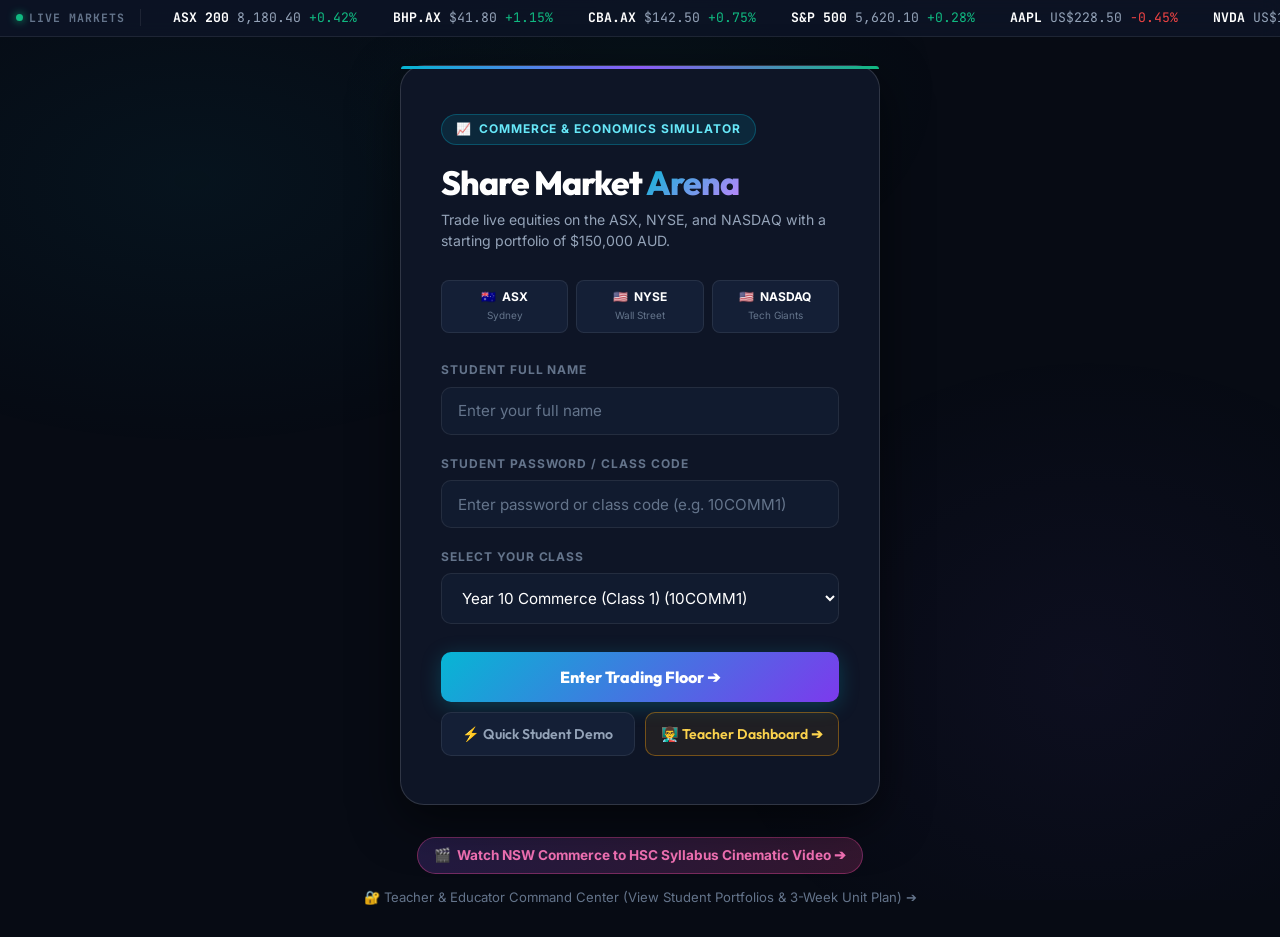
<file: index.html>
<!DOCTYPE html>
<html lang="en">
<head>
    <meta charset="UTF-8"/>
  <meta name="viewport" content="width=device-width, initial-scale=1.0"/>
  <title>Global Share Market Challenge — Student Portal</title>
  <meta name="description" content="Interactive ASX, NYSE, and NASDAQ Portfolio Simulation Game for Commerce and Economics students."/>
  <link rel="preconnect" href="https://fonts.googleapis.com">
  <link rel="preconnect" href="https://fonts.gstatic.com" crossorigin>
  <link href="https://fonts.googleapis.com/css2?family=Inter:wght@300;400;500;600;700&family=JetBrains+Mono:wght@400;600;700&family=Outfit:wght@400;600;700;800;900&display=swap" rel="stylesheet">
  <link rel="stylesheet" href="style.css"/>

  <style>
    .login-wrapper {
      min-height: 100vh;
      display: flex;
      flex-direction: column;
      align-items: center;
      justify-content: center;
      padding: 1.5rem;
      position: relative;
    }
    .login-card {
      background: var(--bg-card);
      border: 1px solid var(--border-light);
      border-radius: 24px;
      padding: 3rem 2.5rem;
      width: 100%;
      max-width: 480px;
      box-shadow: var(--shadow-lg);
      position: relative;
      animation: fadeInUp 0.4s ease both;
    }
    .login-card::before {
      content: '';
      position: absolute;
      top: 0; left: 0; right: 0;
      height: 3px;
      border-radius: 24px 24px 0 0;
      background: linear-gradient(90deg, var(--asx-blue), var(--us-purple), var(--profit));
    }
    .login-badge {
      display: inline-flex;
      align-items: center;
      gap: 0.4rem;
      background: rgba(6, 182, 212, 0.12);
      border: 1px solid rgba(6, 182, 212, 0.3);
      color: #67e8f9;
      font-size: 0.75rem;
      font-weight: 700;
      letter-spacing: 0.08em;
      text-transform: uppercase;
      padding: 0.35rem 0.9rem;
      border-radius: 100px;
      margin-bottom: 1.2rem;
    }
    .login-title {
      font-family: var(--font-head);
      font-size: 2.1rem;
      font-weight: 800;
      color: #fff;
      margin-bottom: 0.4rem;
      letter-spacing: -0.03em;
      line-height: 1.15;
    }
    .login-title .accent {
      background: linear-gradient(135deg, var(--asx-blue), #c084fc);
      -webkit-background-clip: text;
      -webkit-text-fill-color: transparent;
    }
    .login-subtitle {
      font-size: 0.88rem;
      color: var(--text-muted);
      margin-bottom: 1.8rem;
      line-height: 1.5;
    }
    .market-badges-row {
      display: flex;
      gap: 0.5rem;
      margin-bottom: 1.8rem;
    }
    .market-mini-pill {
      flex: 1;
      background: var(--bg-card2);
      border: 1px solid var(--border);
      border-radius: 8px;
      padding: 0.45rem 0.6rem;
      text-align: center;
      font-size: 0.75rem;
    }
    .market-mini-pill .flag { margin-right: 0.2rem; }
    .market-mini-pill .txt { font-weight: 700; color: #fff; }

    .login-field {
      margin-bottom: 1.25rem;
    }
    .login-field label {
      display: block;
      font-size: 0.75rem;
      font-weight: 700;
      color: var(--text-dim);
      text-transform: uppercase;
      letter-spacing: 0.08em;
      margin-bottom: 0.45rem;
    }
    .login-input {
      width: 100%;
      background: var(--bg-input);
      border: 1px solid var(--border);
      border-radius: 10px;
      padding: 0.85rem 1rem;
      color: #fff;
      font-family: var(--font-body);
      font-size: 0.95rem;
      transition: all 0.2s;
    }
    .login-input::placeholder { color: var(--text-dim); }
    .login-input:focus {
      outline: none;
      border-color: var(--asx-blue);
      box-shadow: 0 0 0 3px rgba(6, 182, 212, 0.15);
    }

    .login-btn {
      width: 100%;
      padding: 0.95rem;
      background: linear-gradient(135deg, var(--asx-blue), #7c3aed);
      border: none;
      border-radius: 10px;
      color: #fff;
      font-family: var(--font-head);
      font-size: 1rem;
      font-weight: 800;
      cursor: pointer;
      box-shadow: 0 4px 20px rgba(6, 182, 212, 0.25);
      transition: all 0.2s;
      margin-top: 0.5rem;
    }
    .login-btn:hover {
      opacity: 0.92;
      transform: translateY(-1px);
      box-shadow: 0 6px 28px rgba(6, 182, 212, 0.35);
    }
    .login-btn-demo {
      width: 100%;
      padding: 0.75rem;
      background: var(--bg-card2);
      border: 1px solid var(--border);
      border-radius: 10px;
      color: var(--text-muted);
      font-family: var(--font-head);
      font-size: 0.88rem;
      font-weight: 600;
      cursor: pointer;
      margin-top: 0.65rem;
      transition: all 0.2s;
    }
    .login-btn-demo:hover {
      background: rgba(255, 255, 255, 0.05);
      color: #fff;
      border-color: var(--border-light);
    }

    .login-error {
      background: rgba(239, 68, 68, 0.12);
      border: 1px solid rgba(239, 68, 68, 0.3);
      border-radius: 8px;
      color: #fca5a5;
      font-size: 0.85rem;
      padding: 0.7rem 0.9rem;
      margin-top: 1rem;
      display: none;
      align-items: center;
      gap: 0.5rem;
    }
    .login-error.show {
      display: flex;
    }

    .login-footer {
      text-align: center;
      margin-top: 2rem;
    }
    .login-footer a {
      font-size: 0.82rem;
      color: var(--text-dim);
      text-decoration: none;
      transition: color 0.2s;
    }
    .login-footer a:hover {
      color: var(--asx-blue);
    }

    @keyframes fadeInUp {
      from { opacity: 0; transform: translateY(12px); }
      to { opacity: 1; transform: translateY(0); }
    }
  </style>
</head>
<body>
  <div class="ambient-glow"></div>

  <!-- Live Top Ticker Tape -->
  <div class="ticker-tape-wrap">
    <div class="ticker-tape-title">
      <span class="live-dot"></span> LIVE MARKETS
    </div>
    <div class="ticker-tape-track" id="ticker-tape-track">
      <!-- Generated via JS -->
      <div class="ticker-item"><span class="sym">ASX 200</span> <span class="price">8,180.40</span> <span class="chg up">+0.42%</span></div>
      <div class="ticker-item"><span class="sym">BHP.AX</span> <span class="price">$41.80</span> <span class="chg up">+1.15%</span></div>
      <div class="ticker-item"><span class="sym">CBA.AX</span> <span class="price">$142.50</span> <span class="chg up">+0.75%</span></div>
      <div class="ticker-item"><span class="sym">S&amp;P 500</span> <span class="price">5,620.10</span> <span class="chg up">+0.28%</span></div>
      <div class="ticker-item"><span class="sym">AAPL</span> <span class="price">US$228.50</span> <span class="chg down">-0.45%</span></div>
      <div class="ticker-item"><span class="sym">NVDA</span> <span class="price">US$118.20</span> <span class="chg up">+2.34%</span></div>
      <div class="ticker-item"><span class="sym">TSLA</span> <span class="price">US$230.10</span> <span class="chg up">+1.80%</span></div>
      <div class="ticker-item"><span class="sym">AUD/USD</span> <span class="price">0.6540</span> <span class="chg up">+0.12%</span></div>
    </div>
  </div>

  <div class="login-wrapper">
    <div class="login-card">
      <div class="login-badge">
        <span>📈</span> Commerce &amp; Economics Simulator
      </div>
      <h1 class="login-title">Share Market <span class="accent">Arena</span></h1>
      <p class="login-subtitle">Trade live equities on the ASX, NYSE, and NASDAQ with a starting portfolio of $150,000 AUD.</p>

      <div class="market-badges-row">
        <div class="market-mini-pill">
          <span class="flag">🇦🇺</span> <span class="txt">ASX</span><br>
          <small style="color:var(--text-dim);">Sydney</small>
        </div>
        <div class="market-mini-pill">
          <span class="flag">🇺🇸</span> <span class="txt">NYSE</span><br>
          <small style="color:var(--text-dim);">Wall Street</small>
        </div>
        <div class="market-mini-pill">
          <span class="flag">🇺🇸</span> <span class="txt">NASDAQ</span><br>
          <small style="color:var(--text-dim);">Tech Giants</small>
        </div>
      </div>

      <div class="login-field">
        <label for="login-name">Student Full Name</label>
        <input type="text" id="login-name" class="login-input" placeholder="Enter your full name" autocomplete="name" autocapitalize="words"/>
      </div>

      <div class="login-field">
        <label for="login-password">Student Password / Class Code</label>
        <input type="password" id="login-password" class="login-input" placeholder="Enter password or class code (e.g. 10COMM1)" autocomplete="current-password"/>
      </div>

      <div class="login-field">
        <label for="login-class-select">Select Your Class</label>
        <select id="login-class-select" class="login-input" style="cursor:pointer;"></select>
      </div>

      <button class="login-btn" id="btn-login" onclick="attemptLogin()">
        Enter Trading Floor ➔
      </button>

      <div style="display:grid;grid-template-columns:1fr 1fr;gap:0.65rem;margin-top:0.65rem;">
        <button class="login-btn-demo" style="margin-top:0;" onclick="demoLogin()">
          ⚡ Quick Student Demo
        </button>
        <button class="login-btn-demo" style="margin-top:0;border-color:rgba(245,158,11,0.4);color:#fcd34d;background:rgba(245,158,11,0.08);" onclick="window.location.href='teacher.html'">
          👨‍🏫 Teacher Dashboard ➔
        </button>
      </div>

      <div class="login-error" id="login-error">
        <span>⚠️</span> <span id="error-message">Please enter your name and password.</span>
      </div>
    </div>

    <div class="login-footer">
      <div style="margin-bottom:0.75rem;">
        <a href="commerce-cinematic.html" target="_blank" style="display:inline-flex;align-items:center;gap:6px;background:linear-gradient(135deg,rgba(139,92,246,0.2),rgba(236,72,153,0.2));border:1px solid rgba(236,72,153,0.4);color:#f472b6;padding:0.45rem 1rem;border-radius:20px;text-decoration:none;font-size:0.85rem;font-weight:700;">
          <span>🎬</span> Watch NSW Commerce to HSC Syllabus Cinematic Video ➔
        </a>
      </div>
      <a href="teacher.html">🔐 Teacher &amp; Educator Command Center (View Student Portfolios &amp; 3-Week Unit Plan) ➔</a>
    </div>
  </div>

      <script src="config.js"></script>
  <script>
    const params = new URLSearchParams(window.location.search);

    // Populate Classes Dropdown & Auto-Detect Active Portal Session
    document.addEventListener('DOMContentLoaded', () => {
      // 1. Unified Single Sign-On (SSO): Auto-detect active login from DataTrends Portal
      if (typeof DataTrendsAuth !== 'undefined') {
        try {
          DataTrendsAuth.init();
          const user = DataTrendsAuth.getUser();
          if (user && user.name && !params.get('logout')) {
            sessionStorage.setItem('studentName', user.name);
            sessionStorage.setItem('classCode', user.classCode || CONFIG.DEFAULT_CLASS_CODE || '10COMM1');
            window.location.href = 'game.html';
            return;
          }
        } catch (e) {
          console.warn('SSO check error:', e);
        }
      }

      const select = document.getElementById('login-class-select');
      if (select && CONFIG.CLASSES) {
        select.innerHTML = CONFIG.CLASSES.map(c => `
          <option value="${c.code}">${c.name} (${c.code})</option>
        `).join('');
      }
    });

    // Login Verification Logic
    function attemptLogin() {
      const name = document.getElementById('login-name').value.trim();
      const pass = (document.getElementById('login-password')?.value || '').trim();
      const classSelect = document.getElementById('login-class-select');
      const code = classSelect ? classSelect.value : (CONFIG.DEFAULT_CLASS_CODE || '10COMM1');

      // Auto-detect Teacher Sign-In directly from index.html
      const validTeacherPasses = (CONFIG.TEACHER_PASSWORDS || ['hscsando1603', 'market10', 'datatrends2026', '1982', '1603', 'teacher', 'admin']).map(p => p.toLowerCase());
      if (
        (pass && validTeacherPasses.includes(pass.toLowerCase())) ||
        (name && validTeacherPasses.includes(name.toLowerCase())) ||
        (name.toLowerCase() === 'teacher' || name.toLowerCase() === 'simon anderson' || name.toLowerCase() === 'mr anderson')
      ) {
        sessionStorage.setItem('teacherAuth', 'true');
        window.location.href = 'teacher.html';
        return;
      }

      if (!name) {
        showError('Please enter your full name.');
        return;
      }

      // Check against DataTrends student roster if auth is loaded, or fallback to standalone CONFIG
      if (typeof DataTrendsAuth !== 'undefined' && pass) {
        try {
          const user = DataTrendsAuth.attemptRosterLogin(name, pass);
          if (user) {
            sessionStorage.setItem('studentName', user.name);
            sessionStorage.setItem('classCode', user.classCode || code);
            window.location.href = 'game.html';
            return;
          }
        } catch (err) {
          showError(err.message || 'Name or password not recognised on class roster.');
          return;
        }
      } else if (typeof DataTrendsAuth === 'undefined') {
        // Standalone mode: Normalize student name to First Name + Last Initial so it matches Cloud Firestore portfolio
        const FIRST_TO_INITIAL = {
          'anthony': 'Anthony L.', 'charlie': 'Charlie J.', 'dominic': 'Dominic M.',
          'jacob3510': 'Jacob L.', 'jacob5183': 'Jacob S.', 'jacob': 'Jacob L.',
          'james': 'James T.', 'jasper': 'Jasper G.', 'jesper': 'Jesper W.',
          'joshua': 'Joshua D.', 'kaiden': 'Kaiden W.', 'luca': 'Luca T.',
          'max': 'Max M.', 'noah': 'Noah N.', 'oliver': 'Oliver M.',
          'patrick': 'Patrick O.', 'shine': 'Shine S.', 'tobias': 'Tobias F.',
          'william': 'William T.'
        };
        const pwKey = (pass || '').trim().toLowerCase();
        const parts = name.trim().replace(/\s+/g, ' ').split(' ');
        const firstLower = parts[0].toLowerCase().replace(/[^a-z]/g, '');
        let resolvedName = name.trim();
        if (FIRST_TO_INITIAL[pwKey]) resolvedName = FIRST_TO_INITIAL[pwKey];
        else if (parts.length <= 1 && FIRST_TO_INITIAL[firstLower]) resolvedName = FIRST_TO_INITIAL[firstLower];
        else if (parts.length > 1) {
          const lastInit = parts[parts.length - 1].replace(/[^a-zA-Z]/g, '').charAt(0).toUpperCase();
          if (lastInit) resolvedName = parts[0] + ' ' + lastInit + '.';
        }
        sessionStorage.setItem('studentName', resolvedName);
        sessionStorage.setItem('classCode', code);
        window.location.href = 'game.html';
        return;
      } else if (!pass) {
        showError('Please enter your student password or class code.');
        return;
      }
    }

    function demoLogin() {
      const sampleNames = ['Jordan Reed', 'Taylor Smith', 'Morgan Lee', 'Alex Chen'];
      const randomName = sampleNames[Math.floor(Math.random() * sampleNames.length)];
      sessionStorage.setItem('studentName', randomName);
      sessionStorage.setItem('classCode', CONFIG.DEFAULT_CLASS_CODE || '10COMM1');
      window.location.href = 'game.html';
    }

    function showError(msg) {
      const errorDiv = document.getElementById('login-error');
      const errorMsg = document.getElementById('error-message');
      errorMsg.textContent = msg;
      errorDiv.classList.add('show');
      setTimeout(() => errorDiv.classList.remove('show'), 5000);
    }

    document.addEventListener('keydown', e => {
      if (e.key === 'Enter') attemptLogin();
    });

    // Check if logout requested
    if (params.get('logout')) {
      sessionStorage.removeItem('studentName');
      sessionStorage.removeItem('classCode');
    }
  </script>
</body>
</html>
</file>
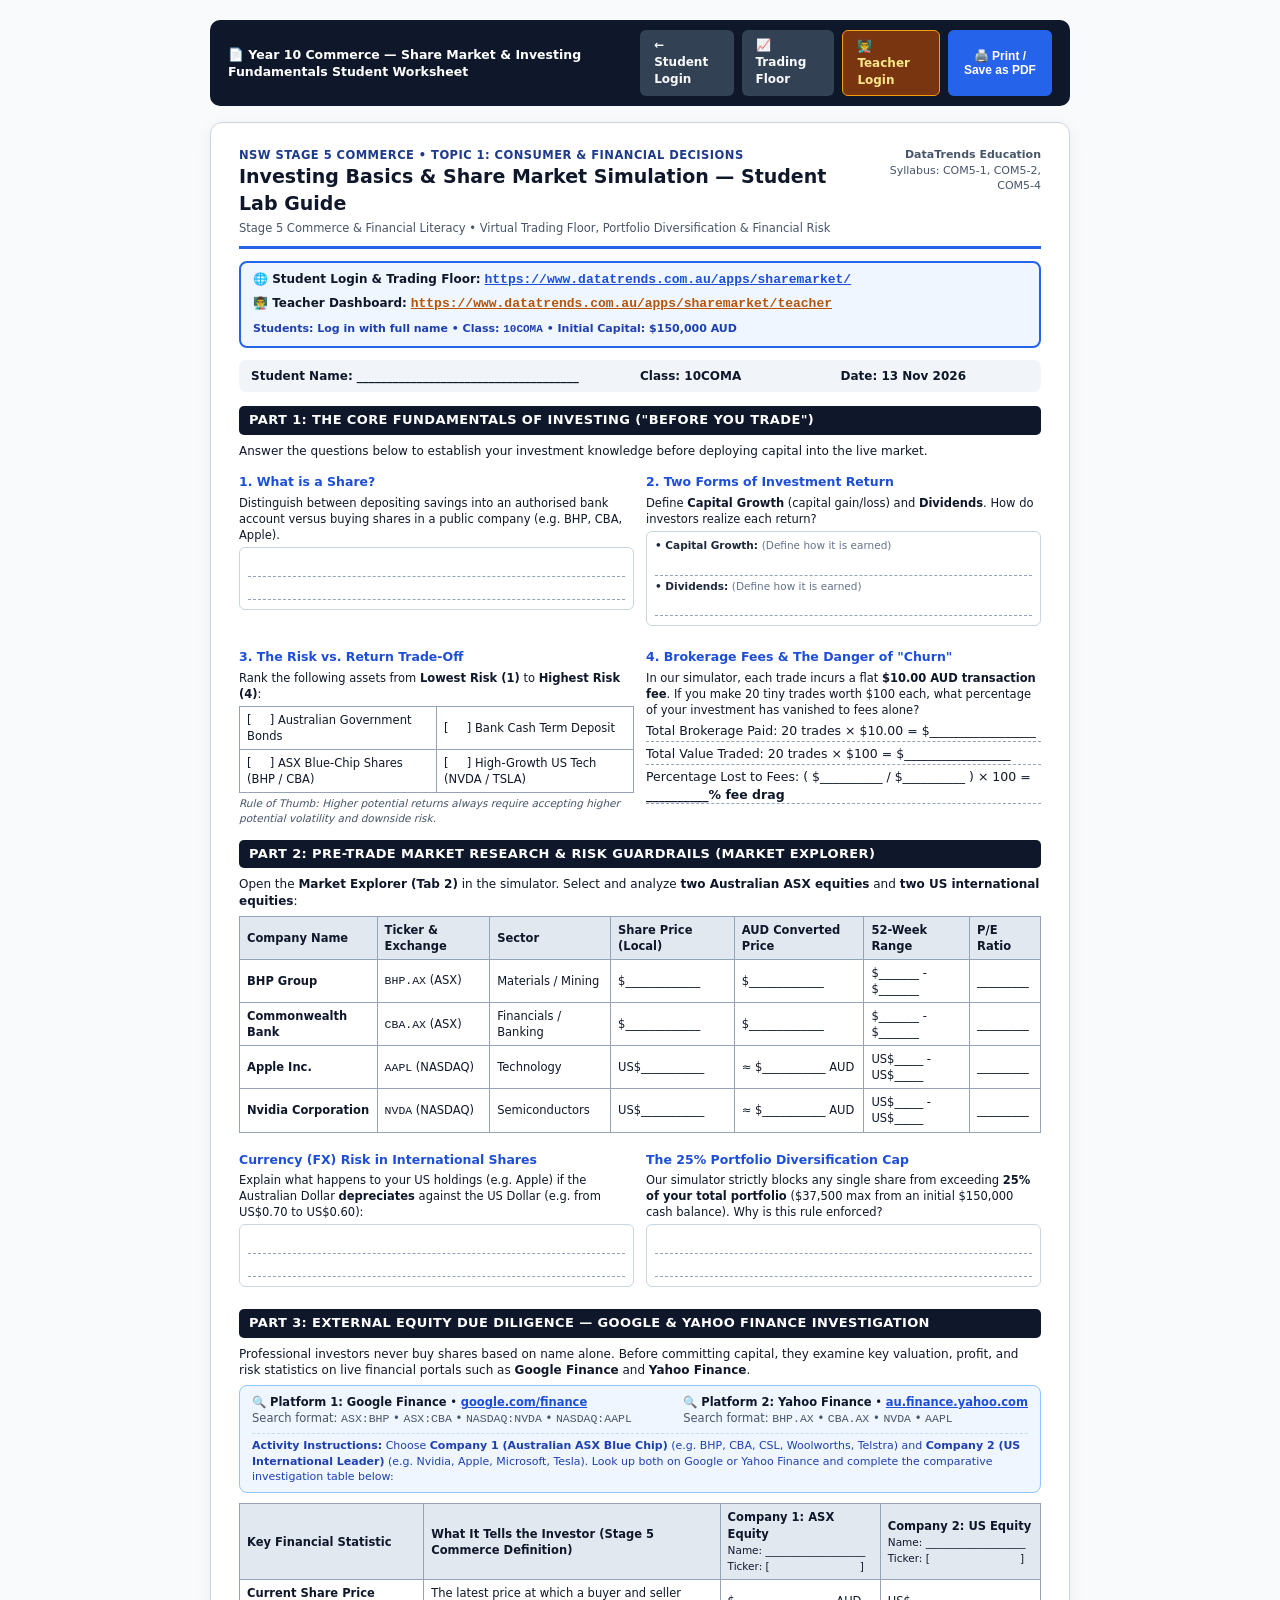
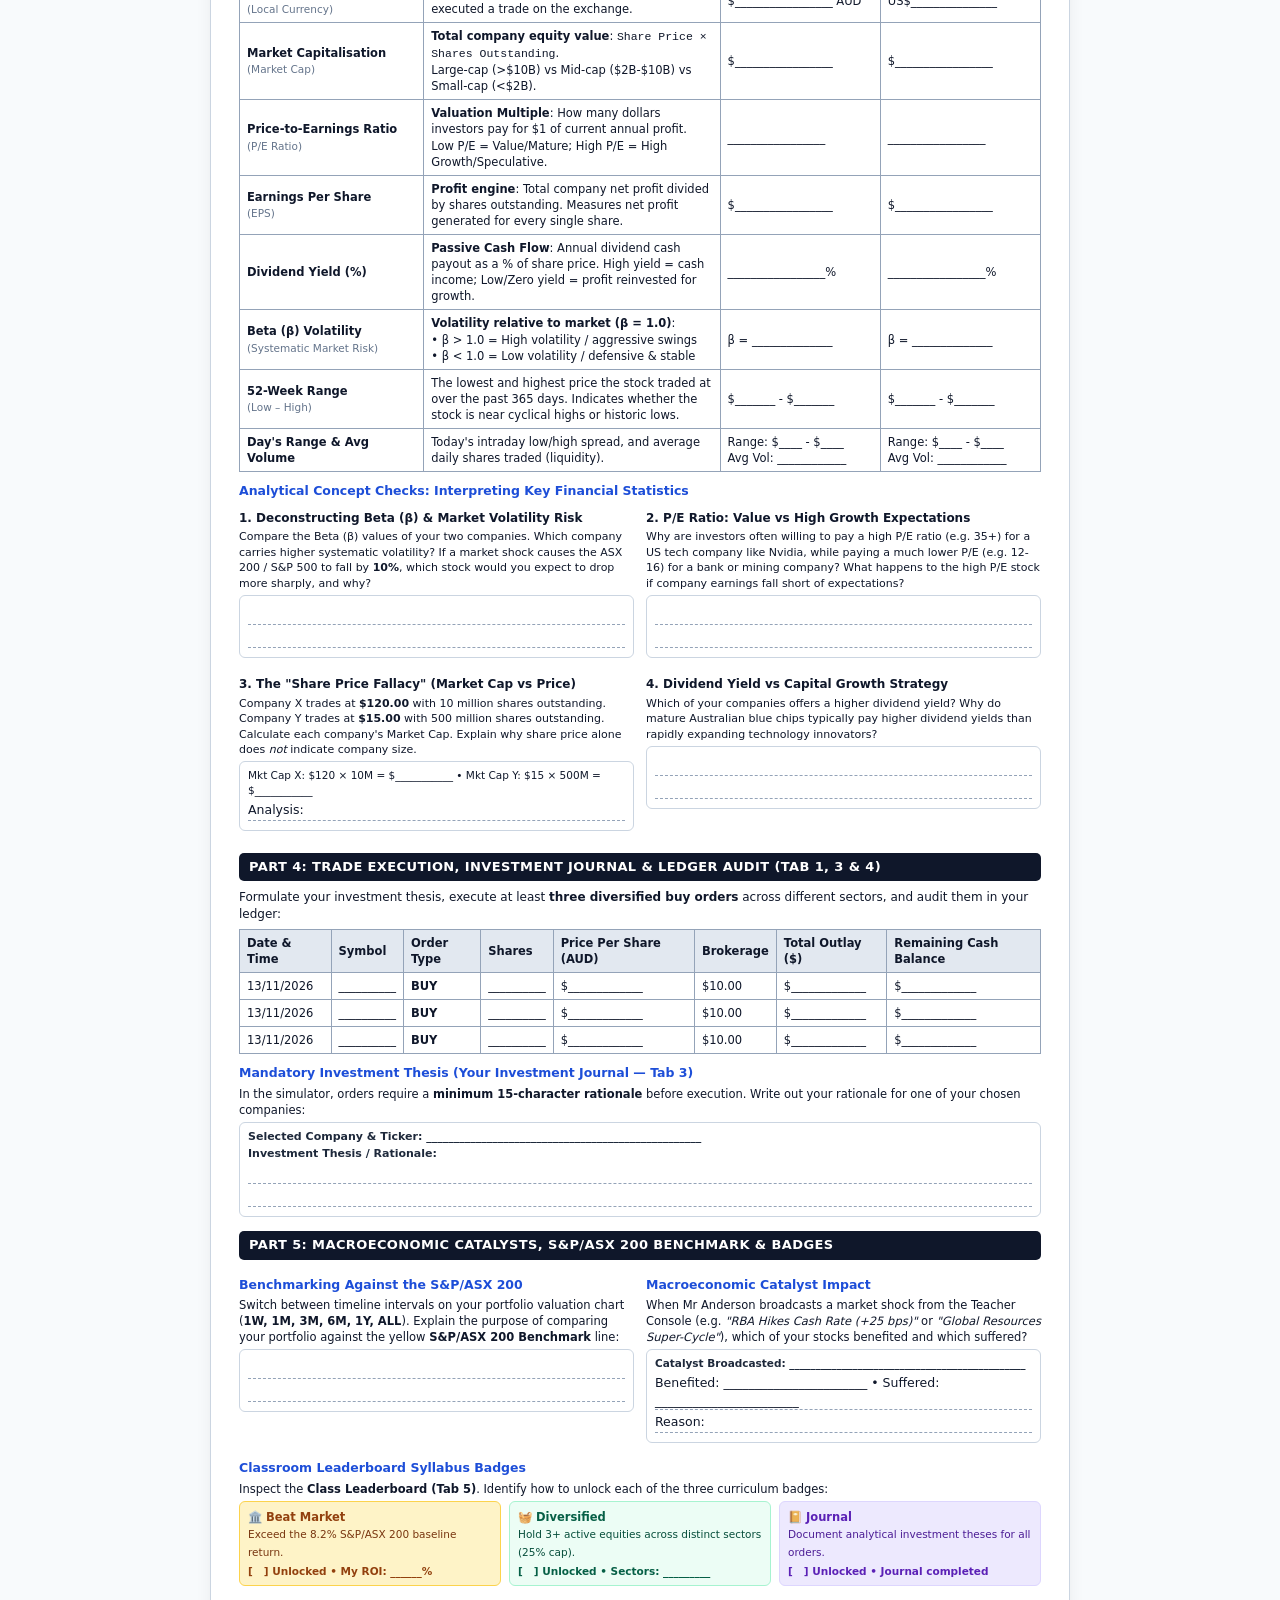
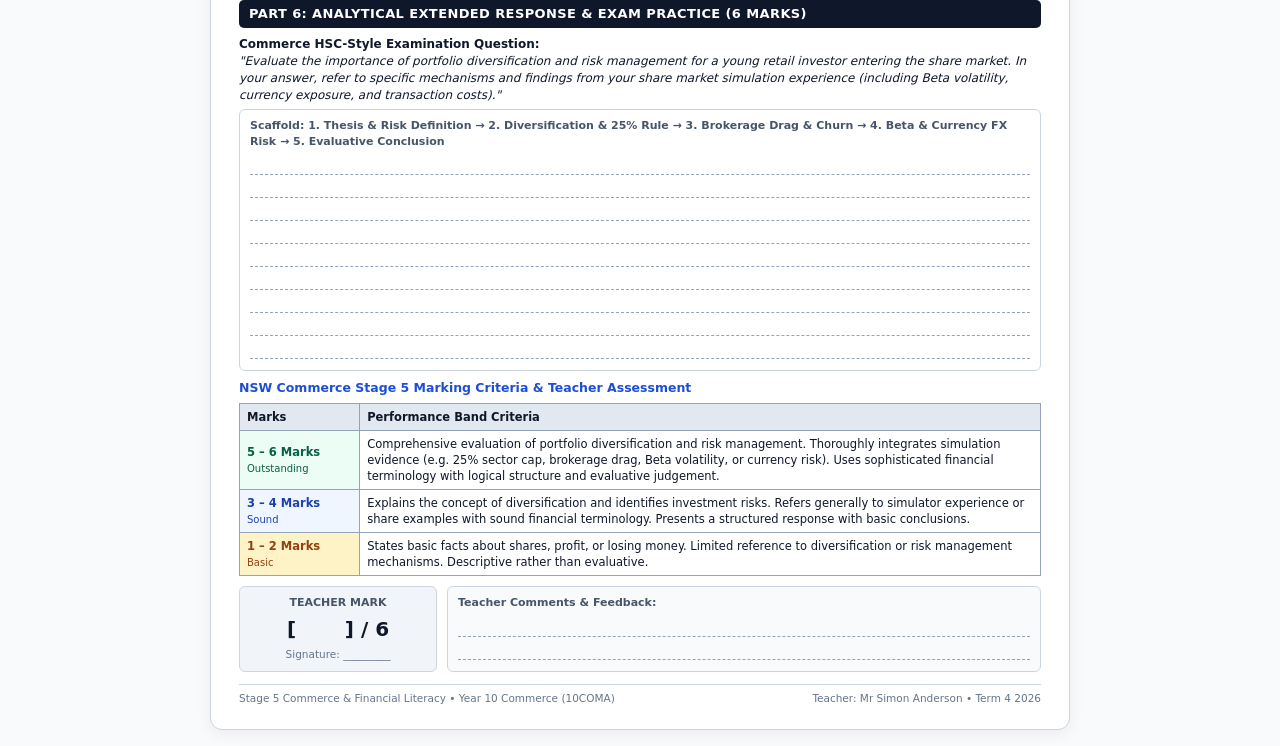
<file: investing-worksheet.html>
<!DOCTYPE html>
<html lang="en">
<head>
  <meta charset="UTF-8">
  <meta name="viewport" content="width=device-width, initial-scale=1.0">
  <title>Year 10 Commerce — Share Market &amp; Investing Fundamentals Simulation Lab Worksheet | DataTrends</title>
  <style>
    @page {
      size: A4;
      margin: 10mm 12mm;
    }
    * { box-sizing: border-box; }
    body {
      font-family: "Segoe UI", system-ui, -apple-system, Arial, sans-serif;
      color: #0f172a;
      background: #f8fafc;
      margin: 0;
      padding: 20px;
      line-height: 1.4;
      font-size: 12.5px;
    }
    .page-container {
      max-width: 860px;
      margin: 0 auto;
      background: #ffffff;
      border: 1px solid #cbd5e1;
      border-radius: 12px;
      padding: 24px 28px;
      box-shadow: 0 4px 16px rgba(15, 23, 42, 0.06);
    }
    .no-print-bar {
      max-width: 860px;
      margin: 0 auto 16px auto;
      display: flex;
      justify-content: space-between;
      align-items: center;
      background: #0f172a;
      color: #ffffff;
      padding: 10px 18px;
      border-radius: 10px;
    }
    .btn {
      display: inline-block;
      padding: 7px 14px;
      border-radius: 6px;
      font-weight: 700;
      font-size: 12px;
      text-decoration: none;
      cursor: pointer;
      border: none;
    }
    .btn-primary { background: #2563eb; color: #ffffff; }
    .btn-secondary { background: #334155; color: #f8fafc; }
    .header-banner {
      border-bottom: 3px solid #2563eb;
      padding-bottom: 10px;
      margin-bottom: 12px;
      display: flex;
      justify-content: space-between;
      align-items: flex-start;
      gap: 16px;
    }
    h1 {
      margin: 0 0 3px 0;
      font-size: 19px;
      color: #0f172a;
    }
    .subtitle {
      font-size: 11.5px;
      color: #1e3a8a;
      font-weight: 700;
      text-transform: uppercase;
      letter-spacing: 0.04em;
    }
    .url-box {
      background: #eff6ff;
      border: 2px solid #2563eb;
      border-radius: 8px;
      padding: 8px 12px;
      margin-bottom: 12px;
      display: flex;
      justify-content: space-between;
      align-items: center;
      flex-wrap: wrap;
      gap: 6px;
      font-size: 12px;
    }
    .url-box a {
      color: #1d4ed8;
      font-weight: 800;
      font-size: 13px;
      font-family: ui-monospace, Consolas, monospace;
      text-decoration: underline;
    }
    .student-info {
      display: grid;
      grid-template-columns: 2fr 1fr 1fr;
      gap: 12px;
      margin-bottom: 12px;
      background: #f1f5f9;
      padding: 8px 12px;
      border-radius: 8px;
      font-weight: 600;
      font-size: 12px;
    }
    h2 {
      font-size: 13px;
      background: #0f172a;
      color: #ffffff;
      padding: 5px 10px;
      border-radius: 5px;
      margin: 14px 0 8px 0;
      text-transform: uppercase;
      letter-spacing: 0.03em;
    }
    h3 {
      font-size: 12.5px;
      color: #1d4ed8;
      margin: 8px 0 4px 0;
    }
    h4 {
      font-size: 12px;
      color: #0f172a;
      margin: 6px 0 3px 0;
    }
    table {
      width: 100%;
      border-collapse: collapse;
      margin: 6px 0 10px 0;
      font-size: 11.5px;
    }
    th, td {
      border: 1px solid #94a3b8;
      padding: 5px 7px;
      text-align: left;
    }
    th {
      background: #e2e8f0;
      font-weight: 700;
      color: #0f172a;
    }
    .write-line {
      border-bottom: 1px dashed #94a3b8;
      min-height: 20px;
      margin: 3px 0;
    }
    .write-box {
      border: 1px solid #cbd5e1;
      background: #ffffff;
      border-radius: 6px;
      min-height: 48px;
      padding: 6px 8px;
      margin: 4px 0 8px 0;
      color: #0f172a;
    }
    .two-col {
      display: grid;
      grid-template-columns: 1fr 1fr;
      gap: 12px;
    }
    .pill {
      display: inline-block;
      background: #e0f2fe;
      color: #0369a1;
      border: 1px solid #7dd3fc;
      padding: 1px 5px;
      border-radius: 4px;
      font-weight: 700;
      font-size: 10.5px;
    }
    .page-break {
      page-break-before: always;
    }
    .page-header-strip {
      display: none;
      font-size: 10px;
      color: #64748b;
      border-bottom: 1px solid #e2e8f0;
      padding-bottom: 3px;
      margin-bottom: 10px;
      text-transform: uppercase;
      letter-spacing: 0.04em;
      font-weight: 600;
    }
    .stat-guide-box {
      background: #eff6ff;
      border: 1px solid #93c5fd;
      border-radius: 8px;
      padding: 8px 12px;
      margin-bottom: 10px;
      font-size: 11.5px;
    }
    @media print {
      body { background: #ffffff; padding: 0; }
      .page-container { border: none; box-shadow: none; padding: 0; max-width: 100%; }
      .no-print-bar { display: none !important; }
      .page-break { page-break-before: always; }
      .page-header-strip { display: flex; justify-content: space-between; }
      h2 { page-break-after: avoid; }
      table { page-break-inside: avoid; }
    }
  </style>
</head>
<body>

  <div class="no-print-bar">
    <div>
      <strong>📄 Year 10 Commerce — Share Market &amp; Investing Fundamentals Student Worksheet</strong>
    </div>
    <div style="display:flex; gap:8px;">
      <a href="." class="btn btn-secondary">&larr; Student Login</a>
      <a href="game" class="btn btn-secondary">📈 Trading Floor</a>
      <a href="teacher" class="btn btn-secondary" style="background:#78350f; color:#fde68a; border:1px solid #f59e0b;">👨‍🏫 Teacher Login</a>
      <button onclick="window.print()" class="btn btn-primary">🖨️ Print / Save as PDF</button>
    </div>
  </div>

  <div class="page-container">

    <!-- PAGE 1: FUNDAMENTALS & IN-GAME EXPLORER -->
    <div class="header-banner">
      <div>
        <div class="subtitle">NSW Stage 5 Commerce &bull; Topic 1: Consumer &amp; Financial Decisions</div>
        <h1>Investing Basics &amp; Share Market Simulation — Student Lab Guide</h1>
        <div style="font-size:11.5px; color:#475569;">Stage 5 Commerce & Financial Literacy &bull; Virtual Trading Floor, Portfolio Diversification &amp; Financial Risk</div>
      </div>
      <div style="text-align:right; font-size:11px; color:#475569; shrink:0;">
        <strong>DataTrends Education</strong><br>
        Syllabus: COM5-1, COM5-2, COM5-4
      </div>
    </div>

    <div class="url-box">
      <div>
        <strong>🌐 Student Login &amp; Trading Floor:</strong>
        <a href="https://www.datatrends.com.au/apps/sharemarket/" target="_blank">https://www.datatrends.com.au/apps/sharemarket/</a>
      </div>
      <div>
        <strong>👨‍🏫 Teacher Dashboard:</strong>
        <a href="https://www.datatrends.com.au/apps/sharemarket/teacher" target="_blank" style="color:#b45309;">https://www.datatrends.com.au/apps/sharemarket/teacher</a>
      </div>
      <div style="font-size:11px; color:#1e40af; font-weight:600; width:100%; margin-top:2px;">
        Students: Log in with full name &bull; Class: <code>10COMA</code> &bull; Initial Capital: <strong>$150,000 AUD</strong>
      </div>
    </div>

    <div class="student-info">
      <div>Student Name: _____________________________________</div>
      <div>Class: <strong>10COMA</strong></div>
      <div>Date: <strong>13 Nov 2026</strong></div>
    </div>

    <!-- PART 1 -->
    <h2>Part 1: The Core Fundamentals of Investing ("Before You Trade")</h2>
    <p style="margin:2px 0 6px 0; font-size:12px;">
      Answer the questions below to establish your investment knowledge before deploying capital into the live market.
    </p>

    <div class="two-col">
      <div>
        <h3>1. What is a Share?</h3>
        <p style="font-size:11.5px; margin:2px 0 4px 0;">
          Distinguish between depositing savings into an authorised bank account versus buying shares in a public company (e.g. BHP, CBA, Apple).
        </p>
        <div class="write-box" style="min-height:50px;">
          <div class="write-line"></div>
          <div class="write-line"></div>
        </div>
      </div>
      <div>
        <h3>2. Two Forms of Investment Return</h3>
        <p style="font-size:11.5px; margin:2px 0 4px 0;">
          Define <strong>Capital Growth</strong> (capital gain/loss) and <strong>Dividends</strong>. How do investors realize each return?
        </p>
        <div class="write-box" style="min-height:50px;">
          <div style="font-size:10.5px; font-weight:700; color:#1e293b;">• Capital Growth: <span style="font-weight:400; color:#64748b;">(Define how it is earned)</span></div>
          <div class="write-line"></div>
          <div style="font-size:10.5px; font-weight:700; color:#1e293b; margin-top:2px;">• Dividends: <span style="font-weight:400; color:#64748b;">(Define how it is earned)</span></div>
          <div class="write-line"></div>
        </div>
      </div>
    </div>

    <div class="two-col" style="margin-top:6px;">
      <div>
        <h3>3. The Risk vs. Return Trade-Off</h3>
        <p style="font-size:11.5px; margin:2px 0 4px 0;">
          Rank the following assets from <strong>Lowest Risk (1)</strong> to <strong>Highest Risk (4)</strong>:
        </p>
        <table style="margin:3px 0;">
          <tr>
            <td>[ &nbsp;&nbsp;&nbsp; ] Australian Government Bonds</td>
            <td>[ &nbsp;&nbsp;&nbsp; ] Bank Cash Term Deposit</td>
          </tr>
          <tr>
            <td>[ &nbsp;&nbsp;&nbsp; ] ASX Blue-Chip Shares (BHP / CBA)</td>
            <td>[ &nbsp;&nbsp;&nbsp; ] High-Growth US Tech (NVDA / TSLA)</td>
          </tr>
        </table>
        <div style="font-size:10.5px; color:#475569; margin-top:2px;">
          <em>Rule of Thumb: Higher potential returns always require accepting higher potential volatility and downside risk.</em>
        </div>
      </div>
      <div>
        <h3>4. Brokerage Fees &amp; The Danger of "Churn"</h3>
        <p style="font-size:11.5px; margin:2px 0 4px 0;">
          In our simulator, each trade incurs a flat <strong>$10.00 AUD transaction fee</strong>. If you make 20 tiny trades worth $100 each, what percentage of your investment has vanished to fees alone?
        </p>
        <div class="write-line">Total Brokerage Paid: 20 trades &times; $10.00 = $_________________</div>
        <div class="write-line">Total Value Traded: 20 trades &times; $100 = $_________________</div>
        <div class="write-line">Percentage Lost to Fees: ( $__________ / $__________ ) &times; 100 = <strong>__________% fee drag</strong></div>
      </div>
    </div>

    <!-- PART 2 -->
    <h2>Part 2: Pre-Trade Market Research &amp; Risk Guardrails (Market Explorer)</h2>
    <p style="margin:2px 0 6px 0; font-size:12px;">
      Open the <strong>Market Explorer (Tab 2)</strong> in the simulator. Select and analyze <strong>two Australian ASX equities</strong> and <strong>two US international equities</strong>:
    </p>

    <table>
      <thead>
        <tr>
          <th>Company Name</th>
          <th>Ticker &amp; Exchange</th>
          <th>Sector</th>
          <th>Share Price (Local)</th>
          <th>AUD Converted Price</th>
          <th>52-Week Range</th>
          <th>P/E Ratio</th>
        </tr>
      </thead>
      <tbody>
        <tr>
          <td><strong>BHP Group</strong></td>
          <td><code>BHP.AX</code> (ASX)</td>
          <td>Materials / Mining</td>
          <td>$_____________</td>
          <td>$_____________</td>
          <td>$_______ - $_______</td>
          <td>_________</td>
        </tr>
        <tr>
          <td><strong>Commonwealth Bank</strong></td>
          <td><code>CBA.AX</code> (ASX)</td>
          <td>Financials / Banking</td>
          <td>$_____________</td>
          <td>$_____________</td>
          <td>$_______ - $_______</td>
          <td>_________</td>
        </tr>
        <tr>
          <td><strong>Apple Inc.</strong></td>
          <td><code>AAPL</code> (NASDAQ)</td>
          <td>Technology</td>
          <td>US$___________</td>
          <td>≈ $___________ AUD</td>
          <td>US$_____ - US$_____</td>
          <td>_________</td>
        </tr>
        <tr>
          <td><strong>Nvidia Corporation</strong></td>
          <td><code>NVDA</code> (NASDAQ)</td>
          <td>Semiconductors</td>
          <td>US$___________</td>
          <td>≈ $___________ AUD</td>
          <td>US$_____ - US$_____</td>
          <td>_________</td>
        </tr>
      </tbody>
    </table>

    <div class="two-col" style="margin-top:6px;">
      <div>
        <h3>Currency (FX) Risk in International Shares</h3>
        <p style="font-size:11.5px; margin:2px 0 4px 0;">
          Explain what happens to your US holdings (e.g. Apple) if the Australian Dollar <strong>depreciates</strong> against the US Dollar (e.g. from US$0.70 to US$0.60):
        </p>
        <div class="write-box" style="min-height:48px;">
          <div class="write-line"></div>
          <div class="write-line"></div>
        </div>
      </div>
      <div>
        <h3>The 25% Portfolio Diversification Cap</h3>
        <p style="font-size:11.5px; margin:2px 0 4px 0;">
          Our simulator strictly blocks any single share from exceeding <strong>25% of your total portfolio</strong> ($37,500 max from an initial $150,000 cash balance). Why is this rule enforced?
        </p>
        <div class="write-box" style="min-height:48px;">
          <div class="write-line"></div>
          <div class="write-line"></div>
        </div>
      </div>
    </div>

    <!-- PAGE BREAK TO PAGE 2 -->
    <div class="page-break"></div>

    <!-- PAGE 2: EXTERNAL EQUITY DUE DILIGENCE (GOOGLE & YAHOO FINANCE) -->
    <div class="page-header-strip">
      <span>Stage 5 Commerce & Financial Literacy &bull; Year 10 Commerce (10COMA)</span>
      <span>Part 3: External Equity Due Diligence &bull; Google &amp; Yahoo Finance Deep Dive</span>
    </div>

    <h2>Part 3: External Equity Due Diligence — Google &amp; Yahoo Finance Investigation</h2>
    <p style="margin:2px 0 6px 0; font-size:12px;">
      Professional investors never buy shares based on name alone. Before committing capital, they examine key valuation, profit, and risk statistics on live financial portals such as <strong>Google Finance</strong> and <strong>Yahoo Finance</strong>.
    </p>

    <div class="stat-guide-box">
      <div style="display:flex; justify-content:space-between; flex-wrap:wrap; gap:8px;">
        <div>
          <strong>🔍 Platform 1: Google Finance</strong> &bull;
          <a href="https://www.google.com/finance/" target="_blank" style="color:#1d4ed8; font-weight:700;">google.com/finance</a><br>
          <span style="color:#475569;">Search format: <code>ASX:BHP</code> &bull; <code>ASX:CBA</code> &bull; <code>NASDAQ:NVDA</code> &bull; <code>NASDAQ:AAPL</code></span>
        </div>
        <div>
          <strong>🔍 Platform 2: Yahoo Finance</strong> &bull;
          <a href="https://au.finance.yahoo.com/" target="_blank" style="color:#1d4ed8; font-weight:700;">au.finance.yahoo.com</a><br>
          <span style="color:#475569;">Search format: <code>BHP.AX</code> &bull; <code>CBA.AX</code> &bull; <code>NVDA</code> &bull; <code>AAPL</code></span>
        </div>
      </div>
      <div style="margin-top:6px; font-size:11px; color:#1e40af; border-top:1px dashed #bfdbfe; padding-top:4px;">
        <strong>Activity Instructions:</strong> Choose <strong>Company 1 (Australian ASX Blue Chip)</strong> (e.g. BHP, CBA, CSL, Woolworths, Telstra) and <strong>Company 2 (US International Leader)</strong> (e.g. Nvidia, Apple, Microsoft, Tesla). Look up both on Google or Yahoo Finance and complete the comparative investigation table below:
      </div>
    </div>

    <!-- Comparative Table -->
    <table>
      <thead>
        <tr>
          <th style="width:23%;">Key Financial Statistic</th>
          <th style="width:37%;">What It Tells the Investor (Stage 5 Commerce Definition)</th>
          <th style="width:20%;">Company 1: ASX Equity<br><span style="font-weight:400; font-size:10.5px;">Name: ___________________<br>Ticker: [ &nbsp;&nbsp;&nbsp;&nbsp;&nbsp;&nbsp;&nbsp;&nbsp;&nbsp;&nbsp;&nbsp;&nbsp;&nbsp;&nbsp;&nbsp;&nbsp;&nbsp;&nbsp;&nbsp;&nbsp;&nbsp;&nbsp;&nbsp;&nbsp;&nbsp; ]</span></th>
          <th style="width:20%;">Company 2: US Equity<br><span style="font-weight:400; font-size:10.5px;">Name: ___________________<br>Ticker: [ &nbsp;&nbsp;&nbsp;&nbsp;&nbsp;&nbsp;&nbsp;&nbsp;&nbsp;&nbsp;&nbsp;&nbsp;&nbsp;&nbsp;&nbsp;&nbsp;&nbsp;&nbsp;&nbsp;&nbsp;&nbsp;&nbsp;&nbsp;&nbsp;&nbsp; ]</span></th>
        </tr>
      </thead>
      <tbody>
        <tr>
          <td><strong>Current Share Price</strong><br><span style="font-size:10.5px; color:#64748b;">(Local Currency)</span></td>
          <td>The latest price at which a buyer and seller executed a trade on the exchange.</td>
          <td>$_________________ AUD</td>
          <td>US$_______________</td>
        </tr>
        <tr>
          <td><strong>Market Capitalisation</strong><br><span style="font-size:10.5px; color:#64748b;">(Market Cap)</span></td>
          <td><strong>Total company equity value</strong>: <code>Share Price &times; Shares Outstanding</code>.<br>Large-cap (&gt;$10B) vs Mid-cap ($2B-$10B) vs Small-cap (&lt;$2B).</td>
          <td>$_________________</td>
          <td>$_________________</td>
        </tr>
        <tr>
          <td><strong>Price-to-Earnings Ratio</strong><br><span style="font-size:10.5px; color:#64748b;">(P/E Ratio)</span></td>
          <td><strong>Valuation Multiple</strong>: How many dollars investors pay for $1 of current annual profit. Low P/E = Value/Mature; High P/E = High Growth/Speculative.</td>
          <td>_________________</td>
          <td>_________________</td>
        </tr>
        <tr>
          <td><strong>Earnings Per Share</strong><br><span style="font-size:10.5px; color:#64748b;">(EPS)</span></td>
          <td><strong>Profit engine</strong>: Total company net profit divided by shares outstanding. Measures net profit generated for every single share.</td>
          <td>$_________________</td>
          <td>$_________________</td>
        </tr>
        <tr>
          <td><strong>Dividend Yield (%)</strong></td>
          <td><strong>Passive Cash Flow</strong>: Annual dividend cash payout as a % of share price. High yield = cash income; Low/Zero yield = profit reinvested for growth.</td>
          <td>_________________%</td>
          <td>_________________%</td>
        </tr>
        <tr>
          <td><strong>Beta (&beta;) Volatility</strong><br><span style="font-size:10.5px; color:#64748b;">(Systematic Market Risk)</span></td>
          <td><strong>Volatility relative to market (&beta; = 1.0)</strong>:<br>&bull; &beta; &gt; 1.0 = High volatility / aggressive swings<br>&bull; &beta; &lt; 1.0 = Low volatility / defensive &amp; stable</td>
          <td>&beta; = ______________</td>
          <td>&beta; = ______________</td>
        </tr>
        <tr>
          <td><strong>52-Week Range</strong><br><span style="font-size:10.5px; color:#64748b;">(Low &ndash; High)</span></td>
          <td>The lowest and highest price the stock traded at over the past 365 days. Indicates whether the stock is near cyclical highs or historic lows.</td>
          <td>$_______ - $_______</td>
          <td>$_______ - $_______</td>
        </tr>
        <tr>
          <td><strong>Day's Range &amp; Avg Volume</strong></td>
          <td>Today's intraday low/high spread, and average daily shares traded (liquidity).</td>
          <td>Range: $____ - $____<br>Avg Vol: ____________</td>
          <td>Range: $____ - $____<br>Avg Vol: ____________</td>
        </tr>
      </tbody>
    </table>

    <h3 style="margin-top:8px;">Analytical Concept Checks: Interpreting Key Financial Statistics</h3>

    <div class="two-col">
      <div>
        <h4>1. Deconstructing Beta (&beta;) &amp; Market Volatility Risk</h4>
        <p style="font-size:11px; margin:1px 0 3px 0;">
          Compare the Beta (&beta;) values of your two companies. Which company carries higher systematic volatility? If a market shock causes the ASX 200 / S&amp;P 500 to fall by <strong>10%</strong>, which stock would you expect to drop more sharply, and why?
        </p>
        <div class="write-box" style="min-height:50px;">
          <div class="write-line"></div>
          <div class="write-line"></div>
        </div>
      </div>
      <div>
        <h4>2. P/E Ratio: Value vs High Growth Expectations</h4>
        <p style="font-size:11px; margin:1px 0 3px 0;">
          Why are investors often willing to pay a high P/E ratio (e.g. 35+) for a US tech company like Nvidia, while paying a much lower P/E (e.g. 12-16) for a bank or mining company? What happens to the high P/E stock if company earnings fall short of expectations?
        </p>
        <div class="write-box" style="min-height:50px;">
          <div class="write-line"></div>
          <div class="write-line"></div>
        </div>
      </div>
    </div>

    <div class="two-col" style="margin-top:4px;">
      <div>
        <h4>3. The "Share Price Fallacy" (Market Cap vs Price)</h4>
        <p style="font-size:11px; margin:1px 0 3px 0;">
          Company X trades at <strong>$120.00</strong> with 10 million shares outstanding. Company Y trades at <strong>$15.00</strong> with 500 million shares outstanding. Calculate each company's Market Cap. Explain why share price alone does <em>not</em> indicate company size.
        </p>
        <div class="write-box" style="min-height:50px;">
          <div style="font-size:10.5px;">Mkt Cap X: $120 &times; 10M = $___________ &bull; Mkt Cap Y: $15 &times; 500M = $___________</div>
          <div class="write-line">Analysis: </div>
        </div>
      </div>
      <div>
        <h4>4. Dividend Yield vs Capital Growth Strategy</h4>
        <p style="font-size:11px; margin:1px 0 3px 0;">
          Which of your companies offers a higher dividend yield? Why do mature Australian blue chips typically pay higher dividend yields than rapidly expanding technology innovators?
        </p>
        <div class="write-box" style="min-height:50px;">
          <div class="write-line"></div>
          <div class="write-line"></div>
        </div>
      </div>
    </div>

    <!-- PAGE BREAK TO PAGE 3 -->
    <div class="page-break"></div>

    <!-- PAGE 3: EXECUTION, JOURNAL & MACRO CATALYSTS -->
    <div class="page-header-strip">
      <span>Stage 5 Commerce & Financial Literacy &bull; Year 10 Commerce (10COMA)</span>
      <span>Part 4 &amp; 5: Trading Floor Execution, Journal &amp; Macro Catalysts</span>
    </div>

    <!-- PART 4 -->
    <h2>Part 4: Trade Execution, Investment Journal &amp; Ledger Audit (Tab 1, 3 &amp; 4)</h2>
    <p style="margin:2px 0 6px 0; font-size:12px;">
      Formulate your investment thesis, execute at least <strong>three diversified buy orders</strong> across different sectors, and audit them in your ledger:
    </p>

    <table>
      <thead>
        <tr>
          <th>Date &amp; Time</th>
          <th>Symbol</th>
          <th>Order Type</th>
          <th>Shares</th>
          <th>Price Per Share (AUD)</th>
          <th>Brokerage</th>
          <th>Total Outlay ($)</th>
          <th>Remaining Cash Balance</th>
        </tr>
      </thead>
      <tbody>
        <tr>
          <td>13/11/2026</td>
          <td>__________</td>
          <td><strong>BUY</strong></td>
          <td>__________</td>
          <td>$_____________</td>
          <td>$10.00</td>
          <td>$_____________</td>
          <td>$_____________</td>
        </tr>
        <tr>
          <td>13/11/2026</td>
          <td>__________</td>
          <td><strong>BUY</strong></td>
          <td>__________</td>
          <td>$_____________</td>
          <td>$10.00</td>
          <td>$_____________</td>
          <td>$_____________</td>
        </tr>
        <tr>
          <td>13/11/2026</td>
          <td>__________</td>
          <td><strong>BUY</strong></td>
          <td>__________</td>
          <td>$_____________</td>
          <td>$10.00</td>
          <td>$_____________</td>
          <td>$_____________</td>
        </tr>
      </tbody>
    </table>

    <h3>Mandatory Investment Thesis (Your Investment Journal — Tab 3)</h3>
    <p style="font-size:11.5px; margin:2px 0 4px 0;">
      In the simulator, orders require a <strong>minimum 15-character rationale</strong> before execution. Write out your rationale for one of your chosen companies:
    </p>
    <div class="write-box" style="min-height:56px;">
      <div style="font-size:11px; font-weight:700; color:#1e293b; margin-bottom:2px;">Selected Company &amp; Ticker: __________________________________________________</div>
      <div style="font-size:11px; font-weight:700; color:#1e293b; margin-bottom:2px;">Investment Thesis / Rationale:</div>
      <div class="write-line"></div>
      <div class="write-line"></div>
    </div>

    <!-- PART 5 -->
    <h2>Part 5: Macroeconomic Catalysts, S&amp;P/ASX 200 Benchmark &amp; Badges</h2>

    <div class="two-col">
      <div>
        <h3>Benchmarking Against the S&amp;P/ASX 200</h3>
        <p style="font-size:11.5px; margin:2px 0 4px 0;">
          Switch between timeline intervals on your portfolio valuation chart (<strong>1W, 1M, 3M, 6M, 1Y, ALL</strong>). Explain the purpose of comparing your portfolio against the yellow <strong>S&amp;P/ASX 200 Benchmark</strong> line:
        </p>
        <div class="write-box" style="min-height:50px;">
          <div class="write-line"></div>
          <div class="write-line"></div>
        </div>
      </div>
      <div>
        <h3>Macroeconomic Catalyst Impact</h3>
        <p style="font-size:11.5px; margin:2px 0 4px 0;">
          When Mr Anderson broadcasts a market shock from the Teacher Console (e.g. <em>"RBA Hikes Cash Rate (+25 bps)"</em> or <em>"Global Resources Super-Cycle"</em>), which of your stocks benefited and which suffered?
        </p>
        <div class="write-box" style="min-height:50px;">
          <div style="font-size:10.5px; font-weight:700; color:#1e293b;">Catalyst Broadcasted: _____________________________________________</div>
          <div class="write-line">Benefited: _______________________ &bull; Suffered: _______________________</div>
          <div class="write-line">Reason: </div>
        </div>
      </div>
    </div>

    <h3 style="margin-top:8px;">Classroom Leaderboard Syllabus Badges</h3>
    <p style="font-size:11.5px; margin:2px 0 4px 0;">
      Inspect the <strong>Class Leaderboard (Tab 5)</strong>. Identify how to unlock each of the three curriculum badges:
    </p>
    <div style="display:grid; grid-template-columns: 1fr 1fr 1fr; gap:8px;">
      <div style="background:#fef3c7; border:1px solid #fcd34d; border-radius:6px; padding:6px 8px;">
        <strong style="color:#92400e; font-size:11.5px;">🏛️ Beat Market</strong><br>
        <span style="font-size:10.5px; color:#78350f;">Exceed the 8.2% S&amp;P/ASX 200 baseline return.</span>
        <div style="margin-top:4px; font-size:10.5px; font-weight:700; color:#92400e;">[ &nbsp; ] Unlocked &bull; My ROI: ______%</div>
      </div>
      <div style="background:#ecfdf5; border:1px solid #a7f3d0; border-radius:6px; padding:6px 8px;">
        <strong style="color:#065f46; font-size:11.5px;">🧺 Diversified</strong><br>
        <span style="font-size:10.5px; color:#064e3b;">Hold 3+ active equities across distinct sectors (25% cap).</span>
        <div style="margin-top:4px; font-size:10.5px; font-weight:700; color:#065f46;">[ &nbsp; ] Unlocked &bull; Sectors: _________</div>
      </div>
      <div style="background:#ede9fe; border:1px solid #ddd6fe; border-radius:6px; padding:6px 8px;">
        <strong style="color:#5b21b6; font-size:11.5px;">📔 Journal</strong><br>
        <span style="font-size:10.5px; color:#4c1d95;">Document analytical investment theses for all orders.</span>
        <div style="margin-top:4px; font-size:10.5px; font-weight:700; color:#5b21b6;">[ &nbsp; ] Unlocked &bull; Journal completed</div>
      </div>
    </div>

    <!-- PAGE BREAK TO PAGE 4 -->
    <div class="page-break"></div>

    <!-- PAGE 4: HSC EXTENDED RESPONSE & MARKING RUBRIC -->
    <div class="page-header-strip">
      <span>Stage 5 Commerce & Financial Literacy &bull; Year 10 Commerce (10COMA)</span>
      <span>Part 6: Examination Extended Response &amp; Assessment Rubric</span>
    </div>

    <!-- PART 6 -->
    <h2>Part 6: Analytical Extended Response &amp; Exam Practice (6 Marks)</h2>
    <p style="margin:2px 0 6px 0; font-size:12px;">
      <strong>Commerce HSC-Style Examination Question:</strong><br>
      <em>"Evaluate the importance of portfolio diversification and risk management for a young retail investor entering the share market. In your answer, refer to specific mechanisms and findings from your share market simulation experience (including Beta volatility, currency exposure, and transaction costs)."</em>
    </p>

    <div class="write-box" style="min-height:220px; padding:8px 10px;">
      <div style="font-size:11px; font-weight:700; color:#475569; margin-bottom:6px;">
        Scaffold: 1. Thesis &amp; Risk Definition &rarr; 2. Diversification &amp; 25% Rule &rarr; 3. Brokerage Drag &amp; Churn &rarr; 4. Beta &amp; Currency FX Risk &rarr; 5. Evaluative Conclusion
      </div>
      <div class="write-line"></div>
      <div class="write-line"></div>
      <div class="write-line"></div>
      <div class="write-line"></div>
      <div class="write-line"></div>
      <div class="write-line"></div>
      <div class="write-line"></div>
      <div class="write-line"></div>
      <div class="write-line"></div>
    </div>

    <!-- Marking Criteria Rubric -->
    <h3 style="margin-top:8px;">NSW Commerce Stage 5 Marking Criteria &amp; Teacher Assessment</h3>
    <table>
      <thead>
        <tr>
          <th style="width:15%;">Marks</th>
          <th style="width:85%;">Performance Band Criteria</th>
        </tr>
      </thead>
      <tbody>
        <tr>
          <td style="font-weight:700; color:#065f46; background:#ecfdf5;">5 &ndash; 6 Marks<br><span style="font-size:10px; font-weight:normal;">Outstanding</span></td>
          <td>Comprehensive evaluation of portfolio diversification and risk management. Thoroughly integrates simulation evidence (e.g. 25% sector cap, brokerage drag, Beta volatility, or currency risk). Uses sophisticated financial terminology with logical structure and evaluative judgement.</td>
        </tr>
        <tr>
          <td style="font-weight:700; color:#1e40af; background:#eff6ff;">3 &ndash; 4 Marks<br><span style="font-size:10px; font-weight:normal;">Sound</span></td>
          <td>Explains the concept of diversification and identifies investment risks. Refers generally to simulator experience or share examples with sound financial terminology. Presents a structured response with basic conclusions.</td>
        </tr>
        <tr>
          <td style="font-weight:700; color:#92400e; background:#fef3c7;">1 &ndash; 2 Marks<br><span style="font-size:10px; font-weight:normal;">Basic</span></td>
          <td>States basic facts about shares, profit, or losing money. Limited reference to diversification or risk management mechanisms. Descriptive rather than evaluative.</td>
        </tr>
      </tbody>
    </table>

    <div style="display:grid; grid-template-columns: 1fr 3fr; gap:10px; margin-top:8px;">
      <div style="background:#f1f5f9; border:1px solid #cbd5e1; border-radius:6px; padding:8px 10px; text-align:center;">
        <div style="font-size:11px; font-weight:700; color:#475569;">TEACHER MARK</div>
        <div style="font-size:20px; font-weight:800; color:#0f172a; margin:4px 0;">[ &nbsp;&nbsp;&nbsp;&nbsp;&nbsp; ] / 6</div>
        <div style="font-size:10.5px; color:#64748b;">Signature: _________</div>
      </div>
      <div style="background:#f8fafc; border:1px solid #cbd5e1; border-radius:6px; padding:8px 10px;">
        <div style="font-size:11px; font-weight:700; color:#475569;">Teacher Comments &amp; Feedback:</div>
        <div class="write-line" style="margin-top:6px;"></div>
        <div class="write-line"></div>
      </div>
    </div>

    <div style="margin-top:12px; padding-top:6px; border-top:1px solid #cbd5e1; display:flex; justify-content:space-between; font-size:10.5px; color:#64748b;">
      <div>Stage 5 Commerce & Financial Literacy &bull; Year 10 Commerce (10COMA)</div>
      <div>Teacher: Mr Simon Anderson &bull; Term 4 2026</div>
    </div>

  </div>

</body>
</html>
</file>
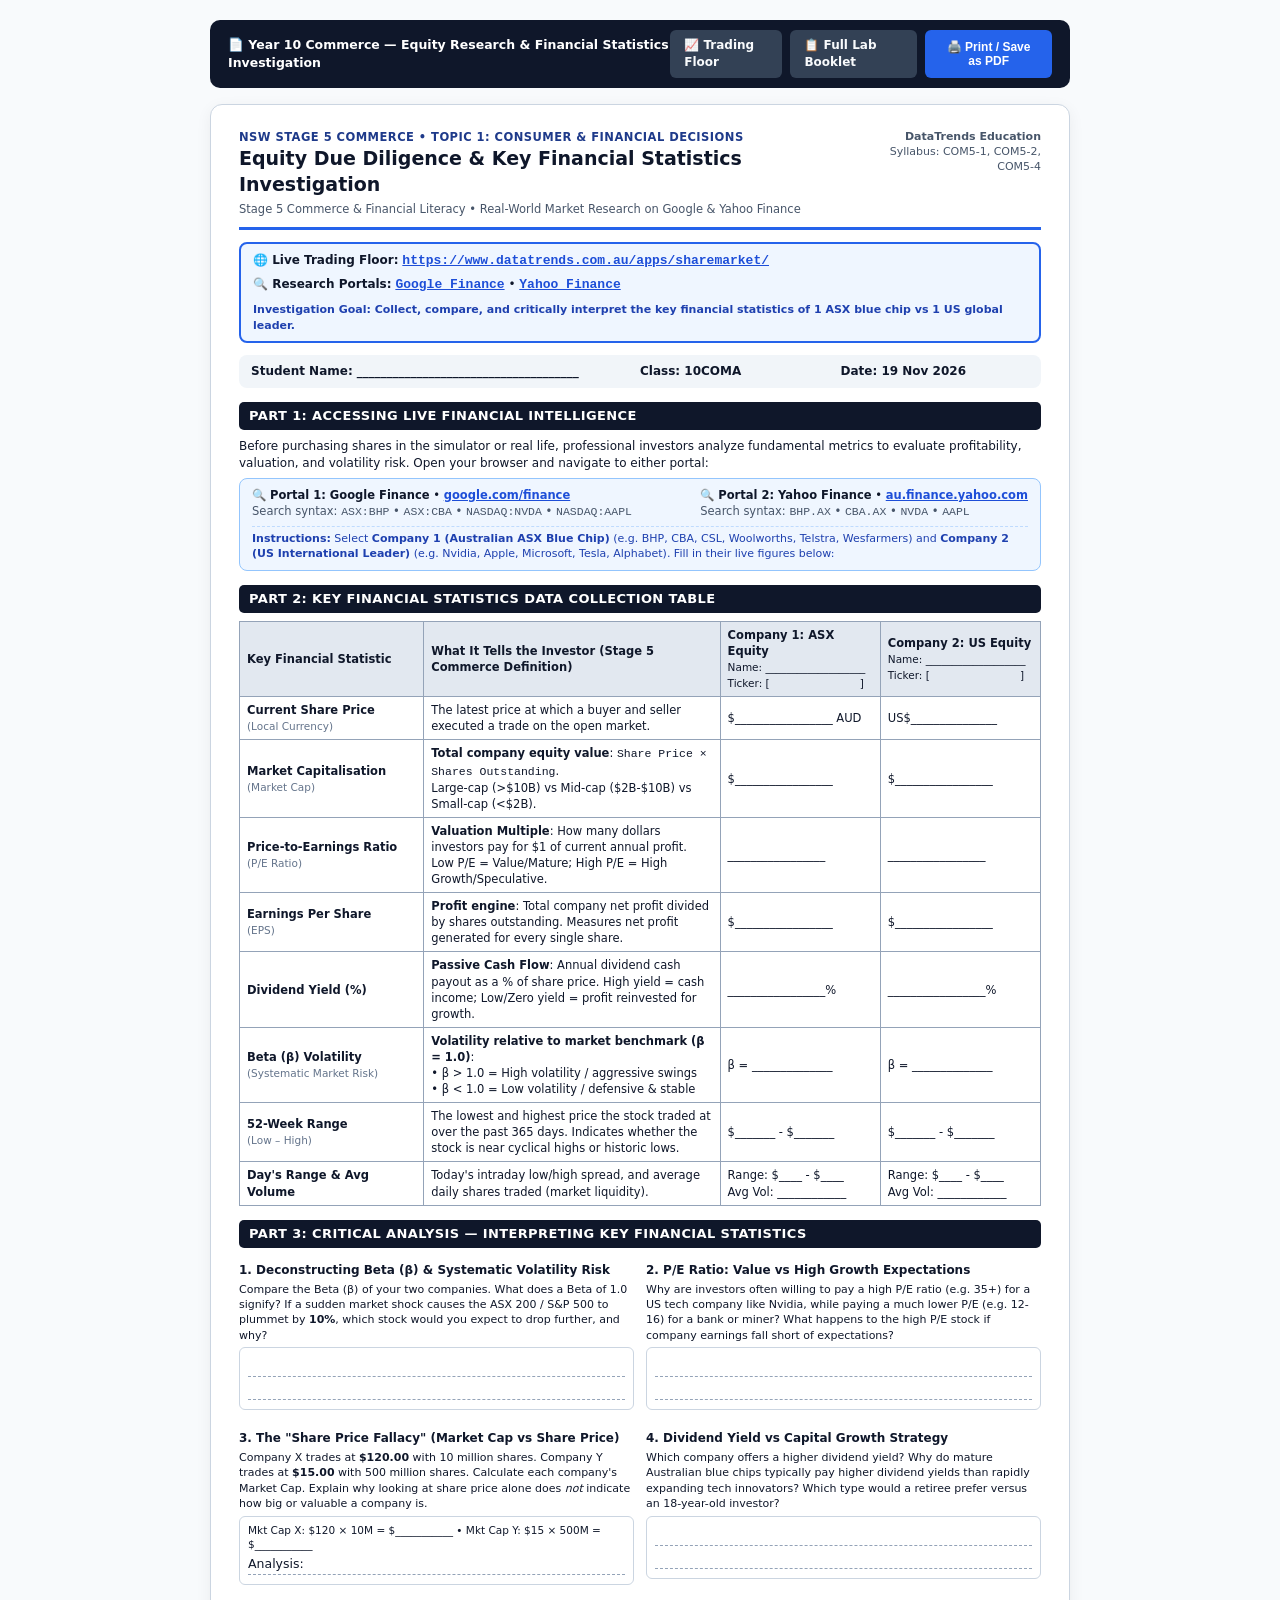
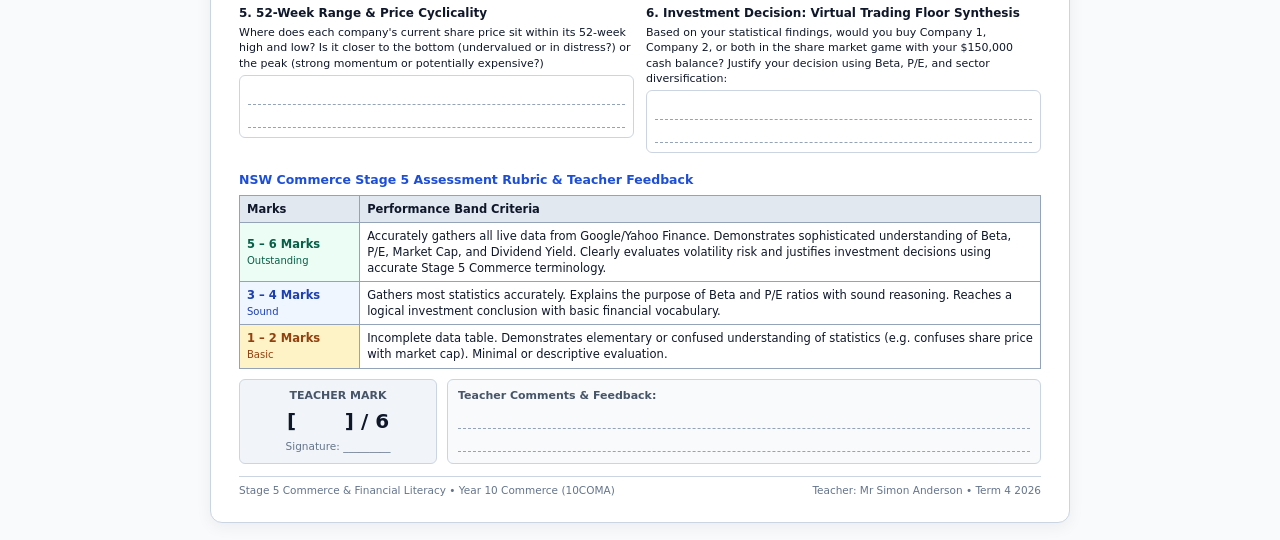
<file: stock-research-worksheet.html>
<!DOCTYPE html>
<html lang="en">
<head>
  <meta charset="UTF-8">
  <meta name="viewport" content="width=device-width, initial-scale=1.0">
  <title>Year 10 Commerce — Equity Research &amp; Financial Statistics Investigation | DataTrends</title>
  <style>
    @page {
      size: A4;
      margin: 10mm 12mm;
    }
    * { box-sizing: border-box; }
    body {
      font-family: "Segoe UI", system-ui, -apple-system, Arial, sans-serif;
      color: #0f172a;
      background: #f8fafc;
      margin: 0;
      padding: 20px;
      line-height: 1.4;
      font-size: 12.5px;
    }
    .page-container {
      max-width: 860px;
      margin: 0 auto;
      background: #ffffff;
      border: 1px solid #cbd5e1;
      border-radius: 12px;
      padding: 24px 28px;
      box-shadow: 0 4px 16px rgba(15, 23, 42, 0.06);
    }
    .no-print-bar {
      max-width: 860px;
      margin: 0 auto 16px auto;
      display: flex;
      justify-content: space-between;
      align-items: center;
      background: #0f172a;
      color: #ffffff;
      padding: 10px 18px;
      border-radius: 10px;
    }
    .btn {
      display: inline-block;
      padding: 7px 14px;
      border-radius: 6px;
      font-weight: 700;
      font-size: 12px;
      text-decoration: none;
      cursor: pointer;
      border: none;
    }
    .btn-primary { background: #2563eb; color: #ffffff; }
    .btn-secondary { background: #334155; color: #f8fafc; }
    .header-banner {
      border-bottom: 3px solid #2563eb;
      padding-bottom: 10px;
      margin-bottom: 12px;
      display: flex;
      justify-content: space-between;
      align-items: flex-start;
      gap: 16px;
    }
    h1 {
      margin: 0 0 3px 0;
      font-size: 19px;
      color: #0f172a;
    }
    .subtitle {
      font-size: 11.5px;
      color: #1e3a8a;
      font-weight: 700;
      text-transform: uppercase;
      letter-spacing: 0.04em;
    }
    .url-box {
      background: #eff6ff;
      border: 2px solid #2563eb;
      border-radius: 8px;
      padding: 8px 12px;
      margin-bottom: 12px;
      display: flex;
      justify-content: space-between;
      align-items: center;
      flex-wrap: wrap;
      gap: 6px;
      font-size: 12px;
    }
    .url-box a {
      color: #1d4ed8;
      font-weight: 800;
      font-size: 13px;
      font-family: ui-monospace, Consolas, monospace;
      text-decoration: underline;
    }
    .student-info {
      display: grid;
      grid-template-columns: 2fr 1fr 1fr;
      gap: 12px;
      margin-bottom: 12px;
      background: #f1f5f9;
      padding: 8px 12px;
      border-radius: 8px;
      font-weight: 600;
      font-size: 12px;
    }
    h2 {
      font-size: 13px;
      background: #0f172a;
      color: #ffffff;
      padding: 5px 10px;
      border-radius: 5px;
      margin: 14px 0 8px 0;
      text-transform: uppercase;
      letter-spacing: 0.03em;
    }
    h3 {
      font-size: 12.5px;
      color: #1d4ed8;
      margin: 8px 0 4px 0;
    }
    h4 {
      font-size: 12px;
      color: #0f172a;
      margin: 6px 0 3px 0;
    }
    table {
      width: 100%;
      border-collapse: collapse;
      margin: 6px 0 10px 0;
      font-size: 11.5px;
    }
    th, td {
      border: 1px solid #94a3b8;
      padding: 5px 7px;
      text-align: left;
    }
    th {
      background: #e2e8f0;
      font-weight: 700;
      color: #0f172a;
    }
    .write-line {
      border-bottom: 1px dashed #94a3b8;
      min-height: 20px;
      margin: 3px 0;
    }
    .write-box {
      border: 1px solid #cbd5e1;
      background: #ffffff;
      border-radius: 6px;
      min-height: 48px;
      padding: 6px 8px;
      margin: 4px 0 8px 0;
      color: #0f172a;
    }
    .two-col {
      display: grid;
      grid-template-columns: 1fr 1fr;
      gap: 12px;
    }
    .pill {
      display: inline-block;
      background: #e0f2fe;
      color: #0369a1;
      border: 1px solid #7dd3fc;
      padding: 1px 5px;
      border-radius: 4px;
      font-weight: 700;
      font-size: 10.5px;
    }
    .page-break {
      page-break-before: always;
    }
    .page-header-strip {
      display: none;
      font-size: 10px;
      color: #64748b;
      border-bottom: 1px solid #e2e8f0;
      padding-bottom: 3px;
      margin-bottom: 10px;
      text-transform: uppercase;
      letter-spacing: 0.04em;
      font-weight: 600;
    }
    .stat-guide-box {
      background: #eff6ff;
      border: 1px solid #93c5fd;
      border-radius: 8px;
      padding: 8px 12px;
      margin-bottom: 10px;
      font-size: 11.5px;
    }
    @media print {
      body { background: #ffffff; padding: 0; }
      .page-container { border: none; box-shadow: none; padding: 0; max-width: 100%; }
      .no-print-bar { display: none !important; }
      .page-break { page-break-before: always; }
      .page-header-strip { display: flex; justify-content: space-between; }
      h2 { page-break-after: avoid; }
      table { page-break-inside: avoid; }
    }
  </style>
</head>
<body>

  <div class="no-print-bar">
    <div>
      <strong>📄 Year 10 Commerce — Equity Research &amp; Financial Statistics Investigation</strong>
    </div>
    <div style="display:flex; gap:8px;">
      <a href="game" class="btn btn-secondary">📈 Trading Floor</a>
      <a href="investing-worksheet" class="btn btn-secondary">📋 Full Lab Booklet</a>
      <button onclick="window.print()" class="btn btn-primary">🖨️ Print / Save as PDF</button>
    </div>
  </div>

  <div class="page-container">

    <!-- PAGE 1: EXTERNAL EQUITY DUE DILIGENCE (GOOGLE & YAHOO FINANCE) -->
    <div class="header-banner">
      <div>
        <div class="subtitle">NSW Stage 5 Commerce &bull; Topic 1: Consumer &amp; Financial Decisions</div>
        <h1>Equity Due Diligence &amp; Key Financial Statistics Investigation</h1>
        <div style="font-size:11.5px; color:#475569;">Stage 5 Commerce & Financial Literacy &bull; Real-World Market Research on Google &amp; Yahoo Finance</div>
      </div>
      <div style="text-align:right; font-size:11px; color:#475569; shrink:0;">
        <strong>DataTrends Education</strong><br>
        Syllabus: COM5-1, COM5-2, COM5-4
      </div>
    </div>

    <div class="url-box">
      <div>
        <strong>🌐 Live Trading Floor:</strong>
        <a href="https://www.datatrends.com.au/apps/sharemarket/" target="_blank">https://www.datatrends.com.au/apps/sharemarket/</a>
      </div>
      <div>
        <strong>🔍 Research Portals:</strong>
        <a href="https://www.google.com/finance/" target="_blank">Google Finance</a> &bull;
        <a href="https://au.finance.yahoo.com/" target="_blank">Yahoo Finance</a>
      </div>
      <div style="font-size:11px; color:#1e40af; font-weight:600; width:100%; margin-top:2px;">
        Investigation Goal: Collect, compare, and critically interpret the key financial statistics of 1 ASX blue chip vs 1 US global leader.
      </div>
    </div>

    <div class="student-info">
      <div>Student Name: _____________________________________</div>
      <div>Class: <strong>10COMA</strong></div>
      <div>Date: <strong>19 Nov 2026</strong></div>
    </div>

    <h2>Part 1: Accessing Live Financial Intelligence</h2>
    <p style="margin:2px 0 6px 0; font-size:12px;">
      Before purchasing shares in the simulator or real life, professional investors analyze fundamental metrics to evaluate profitability, valuation, and volatility risk. Open your browser and navigate to either portal:
    </p>

    <div class="stat-guide-box">
      <div style="display:flex; justify-content:space-between; flex-wrap:wrap; gap:8px;">
        <div>
          <strong>🔍 Portal 1: Google Finance</strong> &bull;
          <a href="https://www.google.com/finance/" target="_blank" style="color:#1d4ed8; font-weight:700;">google.com/finance</a><br>
          <span style="color:#475569;">Search syntax: <code>ASX:BHP</code> &bull; <code>ASX:CBA</code> &bull; <code>NASDAQ:NVDA</code> &bull; <code>NASDAQ:AAPL</code></span>
        </div>
        <div>
          <strong>🔍 Portal 2: Yahoo Finance</strong> &bull;
          <a href="https://au.finance.yahoo.com/" target="_blank" style="color:#1d4ed8; font-weight:700;">au.finance.yahoo.com</a><br>
          <span style="color:#475569;">Search syntax: <code>BHP.AX</code> &bull; <code>CBA.AX</code> &bull; <code>NVDA</code> &bull; <code>AAPL</code></span>
        </div>
      </div>
      <div style="margin-top:6px; font-size:11px; color:#1e40af; border-top:1px dashed #bfdbfe; padding-top:4px;">
        <strong>Instructions:</strong> Select <strong>Company 1 (Australian ASX Blue Chip)</strong> (e.g. BHP, CBA, CSL, Woolworths, Telstra, Wesfarmers) and <strong>Company 2 (US International Leader)</strong> (e.g. Nvidia, Apple, Microsoft, Tesla, Alphabet). Fill in their live figures below:
      </div>
    </div>

    <h2>Part 2: Key Financial Statistics Data Collection Table</h2>

    <table>
      <thead>
        <tr>
          <th style="width:23%;">Key Financial Statistic</th>
          <th style="width:37%;">What It Tells the Investor (Stage 5 Commerce Definition)</th>
          <th style="width:20%;">Company 1: ASX Equity<br><span style="font-weight:400; font-size:10.5px;">Name: ___________________<br>Ticker: [ &nbsp;&nbsp;&nbsp;&nbsp;&nbsp;&nbsp;&nbsp;&nbsp;&nbsp;&nbsp;&nbsp;&nbsp;&nbsp;&nbsp;&nbsp;&nbsp;&nbsp;&nbsp;&nbsp;&nbsp;&nbsp;&nbsp;&nbsp;&nbsp;&nbsp; ]</span></th>
          <th style="width:20%;">Company 2: US Equity<br><span style="font-weight:400; font-size:10.5px;">Name: ___________________<br>Ticker: [ &nbsp;&nbsp;&nbsp;&nbsp;&nbsp;&nbsp;&nbsp;&nbsp;&nbsp;&nbsp;&nbsp;&nbsp;&nbsp;&nbsp;&nbsp;&nbsp;&nbsp;&nbsp;&nbsp;&nbsp;&nbsp;&nbsp;&nbsp;&nbsp;&nbsp; ]</span></th>
        </tr>
      </thead>
      <tbody>
        <tr>
          <td><strong>Current Share Price</strong><br><span style="font-size:10.5px; color:#64748b;">(Local Currency)</span></td>
          <td>The latest price at which a buyer and seller executed a trade on the open market.</td>
          <td>$_________________ AUD</td>
          <td>US$_______________</td>
        </tr>
        <tr>
          <td><strong>Market Capitalisation</strong><br><span style="font-size:10.5px; color:#64748b;">(Market Cap)</span></td>
          <td><strong>Total company equity value</strong>: <code>Share Price &times; Shares Outstanding</code>.<br>Large-cap (&gt;$10B) vs Mid-cap ($2B-$10B) vs Small-cap (&lt;$2B).</td>
          <td>$_________________</td>
          <td>$_________________</td>
        </tr>
        <tr>
          <td><strong>Price-to-Earnings Ratio</strong><br><span style="font-size:10.5px; color:#64748b;">(P/E Ratio)</span></td>
          <td><strong>Valuation Multiple</strong>: How many dollars investors pay for $1 of current annual profit. Low P/E = Value/Mature; High P/E = High Growth/Speculative.</td>
          <td>_________________</td>
          <td>_________________</td>
        </tr>
        <tr>
          <td><strong>Earnings Per Share</strong><br><span style="font-size:10.5px; color:#64748b;">(EPS)</span></td>
          <td><strong>Profit engine</strong>: Total company net profit divided by shares outstanding. Measures net profit generated for every single share.</td>
          <td>$_________________</td>
          <td>$_________________</td>
        </tr>
        <tr>
          <td><strong>Dividend Yield (%)</strong></td>
          <td><strong>Passive Cash Flow</strong>: Annual dividend cash payout as a % of share price. High yield = cash income; Low/Zero yield = profit reinvested for growth.</td>
          <td>_________________%</td>
          <td>_________________%</td>
        </tr>
        <tr>
          <td><strong>Beta (&beta;) Volatility</strong><br><span style="font-size:10.5px; color:#64748b;">(Systematic Market Risk)</span></td>
          <td><strong>Volatility relative to market benchmark (&beta; = 1.0)</strong>:<br>&bull; &beta; &gt; 1.0 = High volatility / aggressive swings<br>&bull; &beta; &lt; 1.0 = Low volatility / defensive &amp; stable</td>
          <td>&beta; = ______________</td>
          <td>&beta; = ______________</td>
        </tr>
        <tr>
          <td><strong>52-Week Range</strong><br><span style="font-size:10.5px; color:#64748b;">(Low &ndash; High)</span></td>
          <td>The lowest and highest price the stock traded at over the past 365 days. Indicates whether the stock is near cyclical highs or historic lows.</td>
          <td>$_______ - $_______</td>
          <td>$_______ - $_______</td>
        </tr>
        <tr>
          <td><strong>Day's Range &amp; Avg Volume</strong></td>
          <td>Today's intraday low/high spread, and average daily shares traded (market liquidity).</td>
          <td>Range: $____ - $____<br>Avg Vol: ____________</td>
          <td>Range: $____ - $____<br>Avg Vol: ____________</td>
        </tr>
      </tbody>
    </table>

    <!-- PAGE BREAK TO PAGE 2 -->
    <div class="page-break"></div>

    <!-- PAGE 2: ANALYTICAL CONCEPT CHECKS & SYNTHESIS -->
    <div class="page-header-strip">
      <span>Stage 5 Commerce & Financial Literacy &bull; Year 10 Commerce (10COMA)</span>
      <span>Part 3: Interpreting Key Financial Statistics &bull; Analytical Evaluation</span>
    </div>

    <h2>Part 3: Critical Analysis — Interpreting Key Financial Statistics</h2>

    <div class="two-col">
      <div>
        <h4>1. Deconstructing Beta (&beta;) &amp; Systematic Volatility Risk</h4>
        <p style="font-size:11px; margin:1px 0 3px 0;">
          Compare the Beta (&beta;) of your two companies. What does a Beta of 1.0 signify? If a sudden market shock causes the ASX 200 / S&amp;P 500 to plummet by <strong>10%</strong>, which stock would you expect to drop further, and why?
        </p>
        <div class="write-box" style="min-height:56px;">
          <div class="write-line"></div>
          <div class="write-line"></div>
        </div>
      </div>
      <div>
        <h4>2. P/E Ratio: Value vs High Growth Expectations</h4>
        <p style="font-size:11px; margin:1px 0 3px 0;">
          Why are investors often willing to pay a high P/E ratio (e.g. 35+) for a US tech company like Nvidia, while paying a much lower P/E (e.g. 12-16) for a bank or miner? What happens to the high P/E stock if company earnings fall short of expectations?
        </p>
        <div class="write-box" style="min-height:56px;">
          <div class="write-line"></div>
          <div class="write-line"></div>
        </div>
      </div>
    </div>

    <div class="two-col" style="margin-top:6px;">
      <div>
        <h4>3. The "Share Price Fallacy" (Market Cap vs Share Price)</h4>
        <p style="font-size:11px; margin:1px 0 3px 0;">
          Company X trades at <strong>$120.00</strong> with 10 million shares. Company Y trades at <strong>$15.00</strong> with 500 million shares. Calculate each company's Market Cap. Explain why looking at share price alone does <em>not</em> indicate how big or valuable a company is.
        </p>
        <div class="write-box" style="min-height:56px;">
          <div style="font-size:10.5px;">Mkt Cap X: $120 &times; 10M = $___________ &bull; Mkt Cap Y: $15 &times; 500M = $___________</div>
          <div class="write-line">Analysis: </div>
        </div>
      </div>
      <div>
        <h4>4. Dividend Yield vs Capital Growth Strategy</h4>
        <p style="font-size:11px; margin:1px 0 3px 0;">
          Which company offers a higher dividend yield? Why do mature Australian blue chips typically pay higher dividend yields than rapidly expanding tech innovators? Which type would a retiree prefer versus an 18-year-old investor?
        </p>
        <div class="write-box" style="min-height:56px;">
          <div class="write-line"></div>
          <div class="write-line"></div>
        </div>
      </div>
    </div>

    <div class="two-col" style="margin-top:6px;">
      <div>
        <h4>5. 52-Week Range &amp; Price Cyclicality</h4>
        <p style="font-size:11px; margin:1px 0 3px 0;">
          Where does each company's current share price sit within its 52-week high and low? Is it closer to the bottom (undervalued or in distress?) or the peak (strong momentum or potentially expensive?)
        </p>
        <div class="write-box" style="min-height:56px;">
          <div class="write-line"></div>
          <div class="write-line"></div>
        </div>
      </div>
      <div>
        <h4>6. Investment Decision: Virtual Trading Floor Synthesis</h4>
        <p style="font-size:11px; margin:1px 0 3px 0;">
          Based on your statistical findings, would you buy Company 1, Company 2, or both in the share market game with your $150,000 cash balance? Justify your decision using Beta, P/E, and sector diversification:
        </p>
        <div class="write-box" style="min-height:56px;">
          <div class="write-line"></div>
          <div class="write-line"></div>
        </div>
      </div>
    </div>

    <!-- Marking Criteria & Assessment Rubric -->
    <h3 style="margin-top:10px;">NSW Commerce Stage 5 Assessment Rubric &amp; Teacher Feedback</h3>
    <table>
      <thead>
        <tr>
          <th style="width:15%;">Marks</th>
          <th style="width:85%;">Performance Band Criteria</th>
        </tr>
      </thead>
      <tbody>
        <tr>
          <td style="font-weight:700; color:#065f46; background:#ecfdf5;">5 &ndash; 6 Marks<br><span style="font-size:10px; font-weight:normal;">Outstanding</span></td>
          <td>Accurately gathers all live data from Google/Yahoo Finance. Demonstrates sophisticated understanding of Beta, P/E, Market Cap, and Dividend Yield. Clearly evaluates volatility risk and justifies investment decisions using accurate Stage 5 Commerce terminology.</td>
        </tr>
        <tr>
          <td style="font-weight:700; color:#1e40af; background:#eff6ff;">3 &ndash; 4 Marks<br><span style="font-size:10px; font-weight:normal;">Sound</span></td>
          <td>Gathers most statistics accurately. Explains the purpose of Beta and P/E ratios with sound reasoning. Reaches a logical investment conclusion with basic financial vocabulary.</td>
        </tr>
        <tr>
          <td style="font-weight:700; color:#92400e; background:#fef3c7;">1 &ndash; 2 Marks<br><span style="font-size:10px; font-weight:normal;">Basic</span></td>
          <td>Incomplete data table. Demonstrates elementary or confused understanding of statistics (e.g. confuses share price with market cap). Minimal or descriptive evaluation.</td>
        </tr>
      </tbody>
    </table>

    <div style="display:grid; grid-template-columns: 1fr 3fr; gap:10px; margin-top:8px;">
      <div style="background:#f1f5f9; border:1px solid #cbd5e1; border-radius:6px; padding:8px 10px; text-align:center;">
        <div style="font-size:11px; font-weight:700; color:#475569;">TEACHER MARK</div>
        <div style="font-size:20px; font-weight:800; color:#0f172a; margin:4px 0;">[ &nbsp;&nbsp;&nbsp;&nbsp;&nbsp; ] / 6</div>
        <div style="font-size:10.5px; color:#64748b;">Signature: _________</div>
      </div>
      <div style="background:#f8fafc; border:1px solid #cbd5e1; border-radius:6px; padding:8px 10px;">
        <div style="font-size:11px; font-weight:700; color:#475569;">Teacher Comments &amp; Feedback:</div>
        <div class="write-line" style="margin-top:6px;"></div>
        <div class="write-line"></div>
      </div>
    </div>

    <div style="margin-top:12px; padding-top:6px; border-top:1px solid #cbd5e1; display:flex; justify-content:space-between; font-size:10.5px; color:#64748b;">
      <div>Stage 5 Commerce & Financial Literacy &bull; Year 10 Commerce (10COMA)</div>
      <div>Teacher: Mr Simon Anderson &bull; Term 4 2026</div>
    </div>

  </div>

</body>
</html>
</file>
<file: style.css>
/* =========================================================
   PORTFOLIO SHARE MARKET GAME - MODERN FINTECH STYLESHEET
   Design System: Dark Slate / Neon Emerald / Wall St Fintech
   ========================================================= */

:root {
  /* Color Tokens */
  --bg: #070b14;
  --bg-card: #0e1526;
  --bg-card2: #141f36;
  --bg-input: #111b2f;
  --border: rgba(255, 255, 255, 0.08);
  --border-light: rgba(255, 255, 255, 0.14);
  --border-focus: #06b6d4;

  /* Typography */
  --font-head: 'Outfit', -apple-system, BlinkMacSystemFont, sans-serif;
  --font-body: 'Inter', -apple-system, BlinkMacSystemFont, sans-serif;
  --font-mono: 'JetBrains Mono', 'Fira Code', monospace;

  /* Text Colors */
  --text: #f8fafc;
  --text-muted: #94a3b8;
  --text-dim: #64748b;

  /* Financial Accent Tokens */
  --profit: #10b981;
  --profit-glow: rgba(16, 185, 129, 0.2);
  --profit-bg: rgba(16, 185, 129, 0.12);

  --loss: #ef4444;
  --loss-glow: rgba(239, 68, 68, 0.2);
  --loss-bg: rgba(239, 68, 68, 0.12);

  --asx-blue: #06b6d4;
  --us-purple: #8b5cf6;
  --gold: #f59e0b;
  --gold-dark: #d97706;

  --shadow-sm: 0 4px 12px rgba(0, 0, 0, 0.3);
  --shadow-md: 0 8px 24px rgba(0, 0, 0, 0.4);
  --shadow-lg: 0 16px 48px rgba(0, 0, 0, 0.55);
}

/* Reset & Base */
*, *::before, *::after {
  box-sizing: border-box;
  margin: 0;
  padding: 0;
}

body {
  background-color: var(--bg);
  color: var(--text);
  font-family: var(--font-body);
  font-size: 15px;
  line-height: 1.5;
  min-height: 100vh;
  overflow-x: hidden;
  -webkit-font-smoothing: antialiased;
}

/* Ambient Background Glow */
.ambient-glow {
  position: fixed;
  inset: 0;
  pointer-events: none;
  z-index: 0;
  background:
    radial-gradient(ellipse 60% 50% at 15% 20%, rgba(6, 182, 212, 0.05) 0%, transparent 60%),
    radial-gradient(ellipse 50% 60% at 85% 75%, rgba(139, 92, 246, 0.05) 0%, transparent 60%),
    radial-gradient(ellipse 40% 40% at 50% 10%, rgba(16, 185, 129, 0.04) 0%, transparent 60%);
}

.app-wrapper {
  position: relative;
  z-index: 1;
  display: flex;
  flex-direction: column;
  min-height: 100vh;
}

/* Container */
.container {
  width: 100%;
  max-width: 1360px;
  margin: 0 auto;
  padding: 0 1.5rem;
}

/* Top Live Ticker Tape */
.ticker-tape-wrap {
  background: rgba(14, 21, 38, 0.85);
  border-bottom: 1px solid var(--border);
  backdrop-filter: blur(12px);
  overflow: hidden;
  white-space: nowrap;
  padding: 0.5rem 0;
  display: flex;
  align-items: center;
  font-size: 0.82rem;
  font-family: var(--font-mono);
}
.ticker-tape-title {
  padding: 0 1rem;
  font-size: 0.72rem;
  font-weight: 700;
  color: var(--text-dim);
  text-transform: uppercase;
  letter-spacing: 0.08em;
  display: flex;
  align-items: center;
  gap: 0.4rem;
  border-right: 1px solid var(--border);
  flex-shrink: 0;
}
.live-dot {
  width: 7px;
  height: 7px;
  border-radius: 50%;
  background: var(--profit);
  box-shadow: 0 0 8px var(--profit);
  animation: pulseDot 2s infinite ease-in-out;
}
@keyframes pulseDot {
  0%, 100% { opacity: 1; transform: scale(1); }
  50% { opacity: 0.4; transform: scale(0.8); }
}
.ticker-tape-track {
  display: inline-flex;
  gap: 2.2rem;
  animation: tickerScroll 45s linear infinite;
  padding-left: 2rem;
}
.ticker-tape-wrap:hover .ticker-tape-track {
  animation-play-state: paused;
}
@keyframes tickerScroll {
  0% { transform: translateX(0); }
  100% { transform: translateX(-50%); }
}
.ticker-item {
  display: inline-flex;
  align-items: center;
  gap: 0.5rem;
  cursor: pointer;
  transition: opacity 0.2s;
}
.ticker-item:hover { opacity: 0.8; }
.ticker-item .sym { font-weight: 700; color: #fff; }
.ticker-item .price { color: var(--text-muted); }
.ticker-item .chg.up { color: var(--profit); }
.ticker-item .chg.down { color: var(--loss); }

/* Header Navigation */
.main-header {
  background: rgba(11, 17, 31, 0.9);
  border-bottom: 1px solid var(--border);
  backdrop-filter: blur(16px);
  position: sticky;
  top: 0;
  z-index: 50;
}
.header-inner {
  display: flex;
  align-items: center;
  justify-content: space-between;
  padding: 1rem 0;
  gap: 1.5rem;
}
.brand-group {
  display: flex;
  align-items: center;
  gap: 0.9rem;
}
.brand-logo {
  width: 42px;
  height: 42px;
  border-radius: 12px;
  background: linear-gradient(135deg, #06b6d4, #8b5cf6);
  display: flex;
  align-items: center;
  justify-content: center;
  font-size: 1.3rem;
  box-shadow: 0 4px 16px rgba(6, 182, 212, 0.3);
}
.brand-title {
  font-family: var(--font-head);
  font-size: 1.25rem;
  font-weight: 800;
  letter-spacing: -0.02em;
  color: #fff;
  display: flex;
  align-items: center;
  gap: 0.4rem;
}
.brand-title .accent {
  background: linear-gradient(135deg, var(--asx-blue), #a855f7);
  -webkit-background-clip: text;
  -webkit-text-fill-color: transparent;
}
.class-tag {
  font-size: 0.7rem;
  background: var(--bg-card2);
  border: 1px solid var(--border);
  color: var(--text-dim);
  padding: 0.2rem 0.6rem;
  border-radius: 100px;
  font-weight: 600;
}

/* User Status Bar */
.user-controls {
  display: flex;
  align-items: center;
  gap: 1rem;
}
.market-status-badge {
  display: flex;
  align-items: center;
  gap: 0.5rem;
  background: var(--bg-card);
  border: 1px solid var(--border);
  border-radius: 10px;
  padding: 0.45rem 0.85rem;
  font-size: 0.78rem;
  color: var(--text-muted);
}
.status-pill {
  display: inline-flex;
  align-items: center;
  gap: 0.3rem;
  font-weight: 600;
  font-size: 0.72rem;
}
.status-pill.open { color: var(--profit); }
.status-pill.closed { color: var(--text-dim); }

.user-profile-badge {
  display: flex;
  align-items: center;
  gap: 0.6rem;
  background: var(--bg-card);
  border: 1px solid var(--border);
  border-radius: 10px;
  padding: 0.4rem 0.8rem;
}
.user-avatar {
  width: 28px;
  height: 28px;
  border-radius: 50%;
  background: linear-gradient(135deg, #06b6d4, #10b981);
  display: flex;
  align-items: center;
  justify-content: center;
  font-weight: 700;
  font-size: 0.8rem;
  color: #fff;
}
.user-info {
  display: flex;
  flex-direction: column;
}
.user-name {
  font-size: 0.85rem;
  font-weight: 600;
  color: #fff;
}
.user-code {
  font-size: 0.7rem;
  color: var(--text-dim);
}

.btn-secondary {
  background: var(--bg-card);
  border: 1px solid var(--border);
  color: var(--text-muted);
  border-radius: 8px;
  padding: 0.45rem 0.85rem;
  font-size: 0.8rem;
  cursor: pointer;
  display: inline-flex;
  align-items: center;
  gap: 0.4rem;
  transition: all 0.2s;
  text-decoration: none;
}
.btn-secondary:hover {
  background: var(--bg-card2);
  color: #fff;
  border-color: var(--border-light);
}

/* Nav Tabs */
.nav-tabs-wrapper {
  border-bottom: 1px solid var(--border);
  background: rgba(14, 21, 38, 0.4);
}
.nav-tabs {
  display: flex;
  gap: 0.5rem;
  overflow-x: auto;
  scrollbar-width: none;
}
.nav-tabs::-webkit-scrollbar { display: none; }
.tab-btn {
  background: transparent;
  border: none;
  border-bottom: 2px solid transparent;
  color: var(--text-muted);
  font-family: var(--font-head);
  font-size: 0.95rem;
  font-weight: 600;
  padding: 0.85rem 1.2rem;
  cursor: pointer;
  display: flex;
  align-items: center;
  gap: 0.5rem;
  transition: all 0.2s;
  white-space: nowrap;
}
.tab-btn:hover {
  color: #fff;
}
.tab-btn.active {
  color: #fff;
  border-bottom-color: var(--asx-blue);
  background: linear-gradient(180deg, transparent 60%, rgba(6, 182, 212, 0.08));
}
.tab-badge {
  font-size: 0.7rem;
  padding: 0.15rem 0.45rem;
  border-radius: 100px;
  background: var(--bg-card2);
  color: var(--text-dim);
}
.tab-btn.active .tab-badge {
  background: rgba(6, 182, 212, 0.2);
  color: var(--asx-blue);
}

/* Main Content Views */
.tab-content {
  display: none;
  padding: 2rem 0 4rem;
  animation: fadeIn 0.25s ease-out;
}
.tab-content.active {
  display: block;
}
@keyframes fadeIn {
  from { opacity: 0; transform: translateY(6px); }
  to { opacity: 1; transform: translateY(0); }
}

/* KPI Summary Cards Grid */
.kpi-grid {
  display: grid;
  grid-template-columns: repeat(auto-fit, minmax(240px, 1fr));
  gap: 1.25rem;
  margin-bottom: 1.75rem;
}
.kpi-card {
  background: var(--bg-card);
  border: 1px solid var(--border);
  border-radius: 16px;
  padding: 1.4rem;
  position: relative;
  overflow: hidden;
  box-shadow: var(--shadow-sm);
  transition: transform 0.2s, border-color 0.2s;
}
.kpi-card:hover {
  transform: translateY(-2px);
  border-color: var(--border-light);
}
.kpi-card::before {
  content: '';
  position: absolute;
  top: 0; left: 0; right: 0;
  height: 2px;
  background: linear-gradient(90deg, var(--asx-blue), transparent);
}
.kpi-card.cash::before { background: linear-gradient(90deg, var(--gold), transparent); }
.kpi-card.profit::before { background: linear-gradient(90deg, var(--profit), transparent); }
.kpi-card.loss::before { background: linear-gradient(90deg, var(--loss), transparent); }

.kpi-label {
  font-size: 0.75rem;
  text-transform: uppercase;
  letter-spacing: 0.08em;
  color: var(--text-dim);
  font-weight: 600;
  margin-bottom: 0.4rem;
  display: flex;
  align-items: center;
  justify-content: space-between;
}
.kpi-value {
  font-family: var(--font-head);
  font-size: 1.75rem;
  font-weight: 800;
  color: #fff;
  letter-spacing: -0.02em;
  margin-bottom: 0.35rem;
}
.kpi-sub {
  font-size: 0.8rem;
  display: flex;
  align-items: center;
  gap: 0.4rem;
}
.kpi-badge {
  display: inline-flex;
  align-items: center;
  gap: 0.2rem;
  font-weight: 700;
  font-size: 0.75rem;
  padding: 0.2rem 0.5rem;
  border-radius: 6px;
}
.kpi-badge.up {
  background: var(--profit-bg);
  color: var(--profit);
}
.kpi-badge.down {
  background: var(--loss-bg);
  color: var(--loss);
}

/* Charts Grid Layout */
.dashboard-grid {
  display: grid;
  grid-template-columns: 2fr 1fr;
  gap: 1.5rem;
  margin-bottom: 2rem;
}
@media (max-width: 992px) {
  .dashboard-grid {
    grid-template-columns: 1fr;
  }
}

.chart-card {
  background: var(--bg-card);
  border: 1px solid var(--border);
  border-radius: 20px;
  padding: 1.5rem;
  box-shadow: var(--shadow-sm);
  display: flex;
  flex-direction: column;
}
.chart-header {
  display: flex;
  align-items: center;
  justify-content: space-between;
  margin-bottom: 1.25rem;
  flex-wrap: wrap;
  gap: 0.75rem;
}
.chart-title-group h3 {
  font-family: var(--font-head);
  font-size: 1.15rem;
  font-weight: 700;
  color: #fff;
}
.chart-title-group p {
  font-size: 0.78rem;
  color: var(--text-dim);
}

/* Timeline Selector Pills */
.timeline-pills {
  display: flex;
  background: var(--bg-card2);
  border: 1px solid var(--border);
  border-radius: 8px;
  padding: 0.25rem;
  gap: 0.2rem;
}
.time-pill {
  background: transparent;
  border: none;
  color: var(--text-muted);
  font-family: var(--font-mono);
  font-size: 0.75rem;
  font-weight: 700;
  padding: 0.35rem 0.65rem;
  border-radius: 6px;
  cursor: pointer;
  transition: all 0.15s;
}
.time-pill:hover {
  color: #fff;
}
.time-pill.active {
  background: var(--asx-blue);
  color: #070b14;
}

.chart-canvas-wrap {
  position: relative;
  width: 100%;
  height: 280px;
  flex-grow: 1;
}

/* Tables */
.section-card {
  background: var(--bg-card);
  border: 1px solid var(--border);
  border-radius: 20px;
  padding: 1.5rem;
  box-shadow: var(--shadow-sm);
  margin-bottom: 2rem;
}
.section-header {
  display: flex;
  align-items: center;
  justify-content: space-between;
  margin-bottom: 1.25rem;
  flex-wrap: wrap;
  gap: 1rem;
}
.section-title {
  font-family: var(--font-head);
  font-size: 1.2rem;
  font-weight: 700;
  color: #fff;
  display: flex;
  align-items: center;
  gap: 0.6rem;
}

.table-responsive {
  width: 100%;
  overflow-x: auto;
}
.data-table {
  width: 100%;
  border-collapse: collapse;
  text-align: left;
  font-size: 0.88rem;
}
.data-table th {
  background: rgba(20, 31, 54, 0.6);
  color: var(--text-dim);
  font-size: 0.72rem;
  font-weight: 700;
  text-transform: uppercase;
  letter-spacing: 0.08em;
  padding: 0.85rem 1rem;
  border-bottom: 1px solid var(--border);
  white-space: nowrap;
}
.data-table td {
  padding: 0.95rem 1rem;
  border-bottom: 1px solid var(--border);
  color: var(--text);
  vertical-align: middle;
}
.data-table tr:hover td {
  background: rgba(255, 255, 255, 0.02);
}
.ticker-cell {
  display: flex;
  align-items: center;
  gap: 0.75rem;
}
.market-flag {
  font-size: 1.1rem;
}
.ticker-text {
  display: flex;
  flex-direction: column;
}
.ticker-sym {
  font-family: var(--font-mono);
  font-weight: 700;
  color: #fff;
  font-size: 0.92rem;
}
.ticker-name {
  font-size: 0.75rem;
  color: var(--text-dim);
  max-width: 160px;
  overflow: hidden;
  text-overflow: ellipsis;
  white-space: nowrap;
}
.exchange-chip {
  font-size: 0.68rem;
  font-weight: 700;
  padding: 0.15rem 0.45rem;
  border-radius: 4px;
  text-transform: uppercase;
}
.exchange-chip.asx {
  background: rgba(6, 182, 212, 0.15);
  color: var(--asx-blue);
  border: 1px solid rgba(6, 182, 212, 0.3);
}
.exchange-chip.nyse, .exchange-chip.nasdaq {
  background: rgba(139, 92, 246, 0.15);
  color: #a78bfa;
  border: 1px solid rgba(139, 92, 246, 0.3);
}

.num-cell {
  font-family: var(--font-mono);
  font-size: 0.88rem;
}
.val-up { color: var(--profit); }
.val-down { color: var(--loss); }

/* Buttons */
.btn-action-sm {
  padding: 0.4rem 0.8rem;
  border-radius: 8px;
  font-size: 0.78rem;
  font-weight: 700;
  border: none;
  cursor: pointer;
  transition: all 0.15s;
}
.btn-buy-sm {
  background: var(--profit-bg);
  color: var(--profit);
  border: 1px solid rgba(16, 185, 129, 0.3);
}
.btn-buy-sm:hover {
  background: var(--profit);
  color: #fff;
}
.btn-sell-sm {
  background: var(--loss-bg);
  color: var(--loss);
  border: 1px solid rgba(239, 68, 68, 0.3);
  margin-left: 0.35rem;
}
.btn-sell-sm:hover {
  background: var(--loss);
  color: #fff;
}

/* Market Explorer Filter Bar */
.filter-bar {
  display: flex;
  align-items: center;
  justify-content: space-between;
  gap: 1rem;
  margin-bottom: 1.5rem;
  flex-wrap: wrap;
}
.filter-chips {
  display: flex;
  gap: 0.4rem;
  overflow-x: auto;
  scrollbar-width: none;
}
.filter-chip {
  background: var(--bg-card);
  border: 1px solid var(--border);
  color: var(--text-muted);
  font-size: 0.8rem;
  font-weight: 600;
  padding: 0.4rem 0.9rem;
  border-radius: 100px;
  cursor: pointer;
  transition: all 0.2s;
  white-space: nowrap;
}
.filter-chip:hover {
  border-color: var(--border-light);
  color: #fff;
}
.filter-chip.active {
  background: var(--asx-blue);
  color: #070b14;
  border-color: var(--asx-blue);
}

.search-input-wrap {
  position: relative;
  min-width: 260px;
}
.search-input {
  width: 100%;
  background: var(--bg-card);
  border: 1px solid var(--border);
  border-radius: 10px;
  padding: 0.55rem 1rem 0.55rem 2.2rem;
  color: #fff;
  font-size: 0.85rem;
  outline: none;
  transition: border-color 0.2s;
}
.search-input:focus {
  border-color: var(--asx-blue);
}
.search-icon {
  position: absolute;
  left: 0.75rem;
  top: 50%;
  transform: translateY(-50%);
  color: var(--text-dim);
  font-size: 0.85rem;
}

/* Autocomplete Dropdown */
.search-dropdown {
  position: absolute;
  top: calc(100% + 6px);
  left: 0;
  right: 0;
  background: var(--bg-card);
  border: 1px solid var(--border-light);
  border-radius: 12px;
  box-shadow: 0 16px 48px rgba(0, 0, 0, 0.75);
  z-index: 100;
  max-height: 340px;
  overflow-y: auto;
  backdrop-filter: blur(16px);
}
.search-result-item {
  display: flex;
  align-items: center;
  justify-content: space-between;
  padding: 0.75rem 1rem;
  border-bottom: 1px solid var(--border);
  cursor: pointer;
  transition: background 0.15s;
}
.search-result-item:hover {
  background: rgba(6, 182, 212, 0.12);
}
.search-result-item:last-child {
  border-bottom: none;
}
.search-result-left {
  display: flex;
  align-items: center;
  gap: 0.65rem;
}
.search-result-sym {
  font-family: var(--font-head);
  font-weight: 700;
  color: #fff;
  font-size: 0.95rem;
}
.search-result-name {
  color: var(--text-muted);
  font-size: 0.8rem;
  max-width: 220px;
  white-space: nowrap;
  overflow: hidden;
  text-overflow: ellipsis;
}
.search-result-right {
  display: flex;
  align-items: center;
  gap: 0.75rem;
}
.search-result-price {
  font-family: var(--font-mono);
  font-weight: 700;
  color: #fff;
  font-size: 0.88rem;
  text-align: right;
}

/* Stock Cards Grid in Explorer */
.stock-grid {
  display: grid;
  grid-template-columns: repeat(auto-fill, minmax(280px, 1fr));
  gap: 1.25rem;
}
.stock-card {
  background: var(--bg-card);
  border: 1px solid var(--border);
  border-radius: 16px;
  padding: 1.25rem;
  cursor: pointer;
  transition: all 0.2s;
  position: relative;
  box-shadow: var(--shadow-sm);
  display: flex;
  flex-direction: column;
}
.stock-card:hover {
  transform: translateY(-3px);
  border-color: rgba(6, 182, 212, 0.4);
  box-shadow: var(--shadow-md);
}
.stock-card-top {
  display: flex;
  align-items: flex-start;
  justify-content: space-between;
  margin-bottom: 0.85rem;
}
.stock-sym-large {
  font-family: var(--font-mono);
  font-size: 1.15rem;
  font-weight: 800;
  color: #fff;
}
.stock-name-sub {
  font-size: 0.78rem;
  color: var(--text-dim);
  margin-top: 0.15rem;
}
.stock-price-box {
  margin: 0.75rem 0 1rem;
}
.stock-price-main {
  font-family: var(--font-mono);
  font-size: 1.45rem;
  font-weight: 700;
  color: #fff;
}
.stock-price-aud {
  font-size: 0.75rem;
  color: var(--text-dim);
}
.stock-card-meta {
  display: flex;
  align-items: center;
  justify-content: space-between;
  margin-top: auto;
  padding-top: 0.75rem;
  border-top: 1px solid var(--border);
  font-size: 0.75rem;
  color: var(--text-dim);
}

/* Interactive Modal for Stock Details & Order Execution */
.modal-overlay {
  position: fixed;
  inset: 0;
  background: rgba(3, 7, 18, 0.75);
  backdrop-filter: blur(8px);
  z-index: 100;
  display: none;
  align-items: center;
  justify-content: center;
  padding: 1rem;
}
.modal-overlay.open {
  display: flex;
}
.modal-box {
  background: var(--bg-card);
  border: 1px solid var(--border-light);
  border-radius: 24px;
  width: 100%;
  max-width: 900px;
  max-height: 92vh;
  overflow-y: auto;
  box-shadow: var(--shadow-lg);
  position: relative;
  animation: modalPop 0.25s cubic-bezier(0.16, 1, 0.3, 1);
}
@keyframes modalPop {
  from { opacity: 0; transform: scale(0.95); }
  to { opacity: 1; transform: scale(1); }
}
.modal-close-btn {
  position: absolute;
  top: 1.25rem;
  right: 1.25rem;
  background: var(--bg-card2);
  border: 1px solid var(--border);
  color: var(--text-muted);
  width: 34px;
  height: 34px;
  border-radius: 50%;
  cursor: pointer;
  display: flex;
  align-items: center;
  justify-content: center;
  font-size: 1.1rem;
  transition: all 0.15s;
  z-index: 10;
}
.modal-close-btn:hover {
  background: var(--loss);
  color: #fff;
  border-color: var(--loss);
}

.modal-content-grid {
  display: grid;
  grid-template-columns: 1.6fr 1.1fr;
  gap: 1.5rem;
  padding: 2rem;
}
@media (max-width: 768px) {
  .modal-content-grid {
    grid-template-columns: 1fr;
    padding: 1.25rem;
  }
}

/* Order Execution Panel inside Modal */
.order-panel {
  background: var(--bg-card2);
  border: 1px solid var(--border);
  border-radius: 18px;
  padding: 1.5rem;
  display: flex;
  flex-direction: column;
}
.order-panel-title {
  font-family: var(--font-head);
  font-size: 1.1rem;
  font-weight: 700;
  color: #fff;
  margin-bottom: 1.25rem;
}
.order-toggle {
  display: grid;
  grid-template-columns: 1fr 1fr;
  background: var(--bg-input);
  border: 1px solid var(--border);
  border-radius: 10px;
  padding: 0.25rem;
  margin-bottom: 1.25rem;
}
.order-toggle-btn {
  background: transparent;
  border: none;
  padding: 0.6rem;
  border-radius: 8px;
  font-family: var(--font-head);
  font-size: 0.88rem;
  font-weight: 700;
  cursor: pointer;
  color: var(--text-muted);
  transition: all 0.15s;
}
.order-toggle-btn.buy.active {
  background: var(--profit);
  color: #fff;
}
.order-toggle-btn.sell.active {
  background: var(--loss);
  color: #fff;
}

.order-field {
  margin-bottom: 1.1rem;
}
.order-field label {
  display: block;
  font-size: 0.75rem;
  text-transform: uppercase;
  letter-spacing: 0.08em;
  color: var(--text-dim);
  font-weight: 600;
  margin-bottom: 0.4rem;
}
.order-input-group {
  display: flex;
  align-items: center;
  background: var(--bg-input);
  border: 1px solid var(--border);
  border-radius: 10px;
  overflow: hidden;
}
.order-input {
  width: 100%;
  background: transparent;
  border: none;
  padding: 0.75rem 1rem;
  color: #fff;
  font-family: var(--font-mono);
  font-size: 1.1rem;
  font-weight: 700;
  outline: none;
}
.order-input-addon {
  padding: 0 1rem;
  font-size: 0.75rem;
  color: var(--text-dim);
  font-weight: 600;
  white-space: nowrap;
}

.order-calc-breakdown {
  background: rgba(0, 0, 0, 0.25);
  border-radius: 10px;
  padding: 0.85rem;
  margin: 0.5rem 0 1.25rem;
  font-size: 0.8rem;
}
.calc-row {
  display: flex;
  justify-content: space-between;
  margin-bottom: 0.35rem;
  color: var(--text-muted);
}
.calc-row.total {
  margin-top: 0.5rem;
  padding-top: 0.5rem;
  border-top: 1px solid var(--border);
  color: #fff;
  font-weight: 700;
  font-size: 0.92rem;
}

.btn-execute {
  width: 100%;
  padding: 0.95rem;
  border-radius: 12px;
  font-family: var(--font-head);
  font-size: 1rem;
  font-weight: 800;
  border: none;
  cursor: pointer;
  transition: opacity 0.2s, transform 0.15s;
}
.btn-execute.buy {
  background: linear-gradient(135deg, var(--profit), #059669);
  color: #fff;
  box-shadow: 0 4px 18px var(--profit-glow);
}
.btn-execute.sell {
  background: linear-gradient(135deg, var(--loss), #dc2626);
  color: #fff;
  box-shadow: 0 4px 18px var(--loss-glow);
}
.btn-execute:hover {
  opacity: 0.92;
  transform: translateY(-1px);
}
.btn-execute:disabled {
  opacity: 0.4;
  cursor: not-allowed;
  transform: none;
  box-shadow: none;
}

/* Toast Notifications */
.toast-container {
  position: fixed;
  bottom: 1.5rem;
  right: 1.5rem;
  z-index: 200;
  display: flex;
  flex-direction: column;
  gap: 0.6rem;
  pointer-events: none;
}
.toast {
  background: var(--bg-card);
  border: 1px solid var(--border-light);
  border-radius: 12px;
  padding: 0.85rem 1.2rem;
  color: #fff;
  font-size: 0.88rem;
  box-shadow: var(--shadow-lg);
  display: flex;
  align-items: center;
  gap: 0.6rem;
  pointer-events: auto;
  animation: toastIn 0.25s ease-out;
}
.toast.success { border-color: var(--profit); }
.toast.error { border-color: var(--loss); }
@keyframes toastIn {
  from { opacity: 0; transform: translateY(16px); }
  to { opacity: 1; transform: translateY(0); }
}

/* Study Cards in Commerce Hub */
.study-grid {
  display: grid;
  grid-template-columns: repeat(auto-fit, minmax(280px, 1fr));
  gap: 1.25rem;
  margin-top: 1.5rem;
}
.study-card {
  background: var(--bg-card);
  border: 1px solid var(--border);
  border-radius: 16px;
  padding: 1.5rem;
  transition: transform 0.2s;
}
.study-card:hover {
  transform: translateY(-2px);
  border-color: var(--border-light);
}
.study-card-icon {
  font-size: 1.75rem;
  margin-bottom: 0.75rem;
}
.study-card h4 {
  font-family: var(--font-head);
  font-size: 1.05rem;
  color: #fff;
  margin-bottom: 0.4rem;
}
.study-card p {
  font-size: 0.85rem;
  color: var(--text-muted);
  line-height: 1.55;
}
</file>
